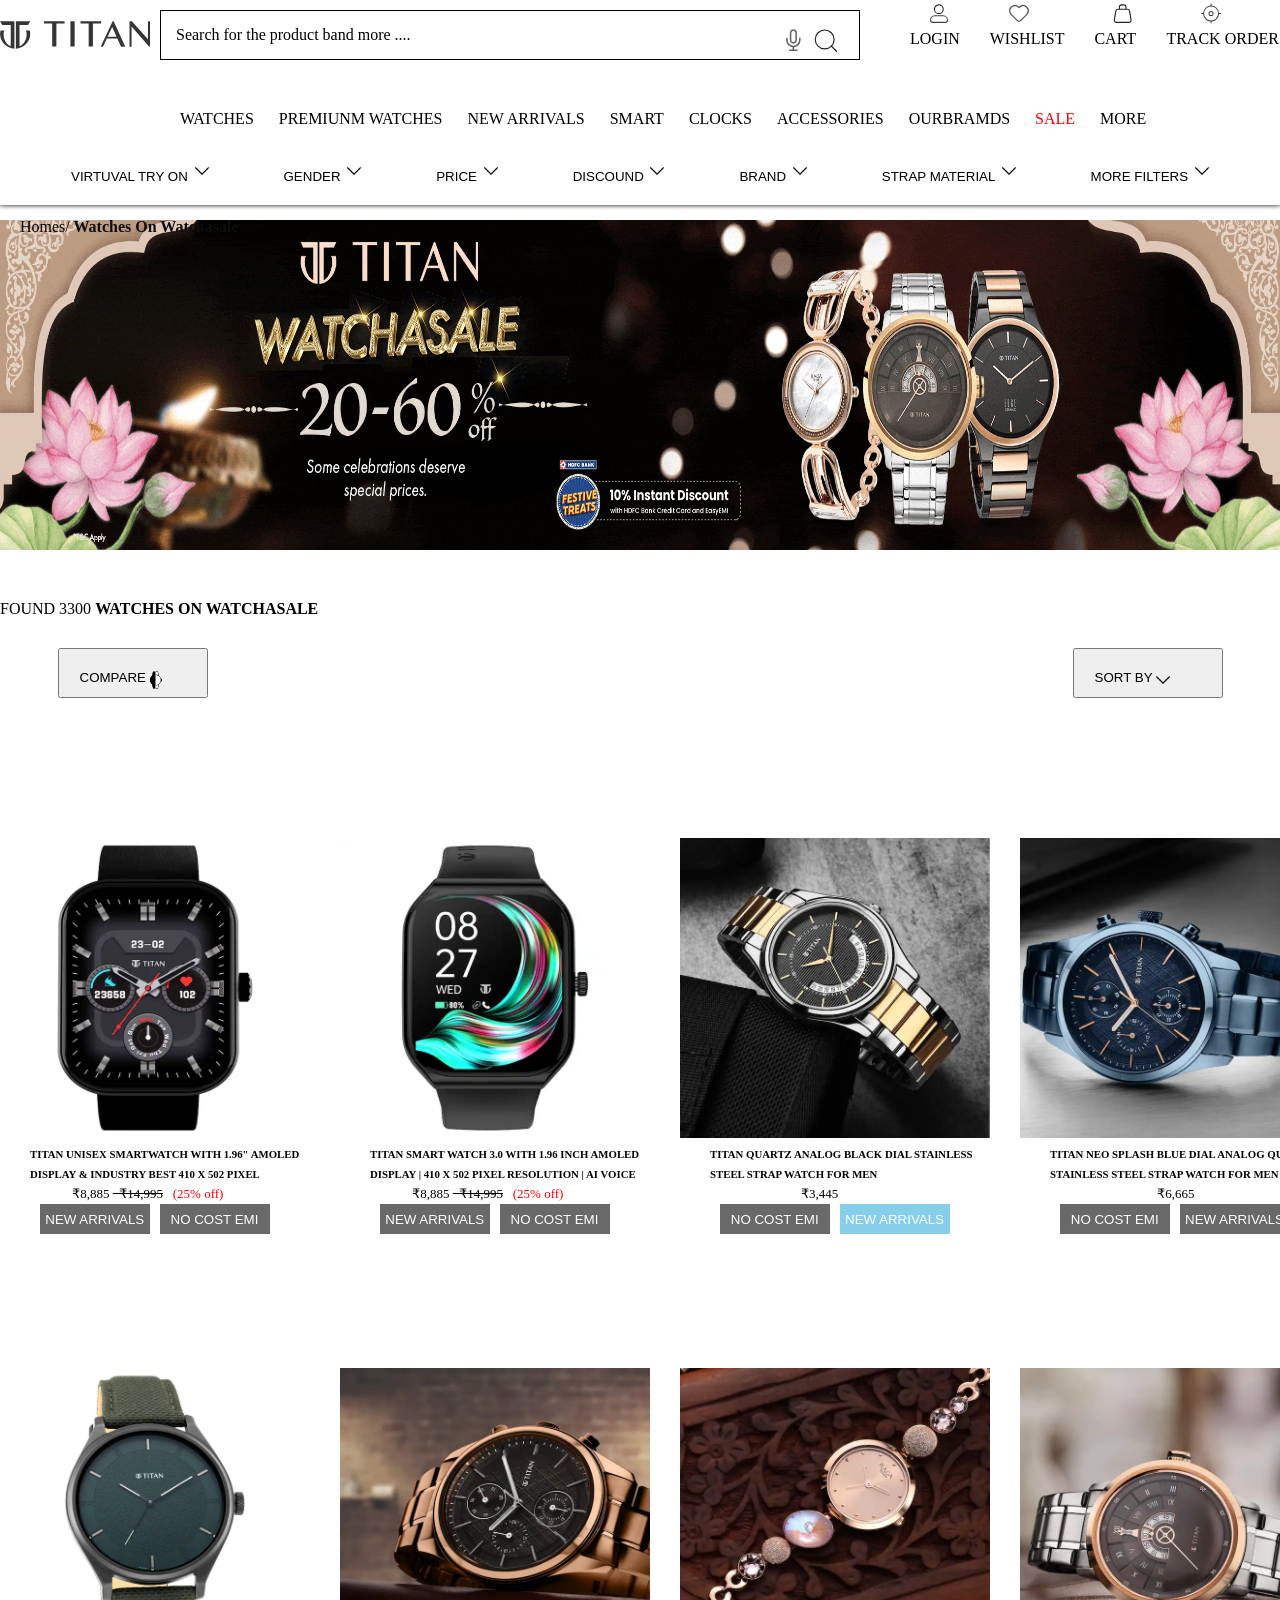
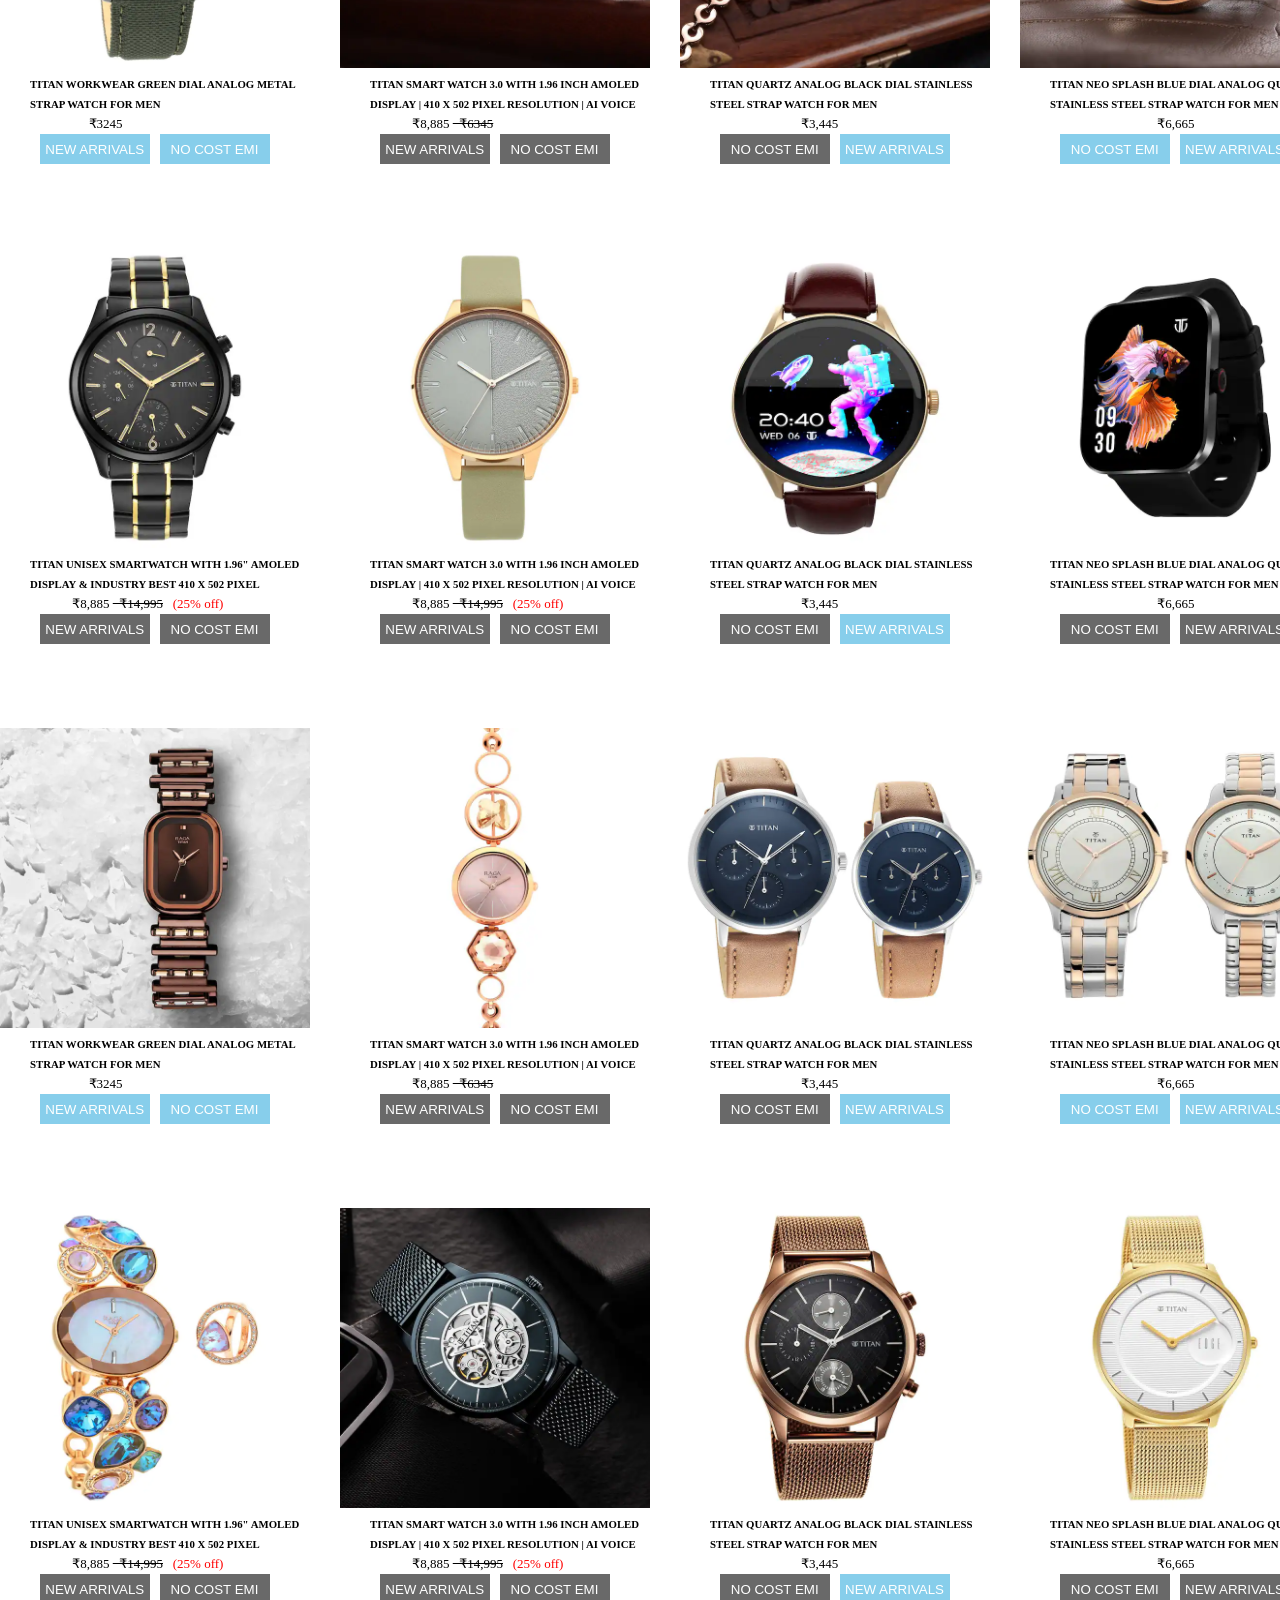
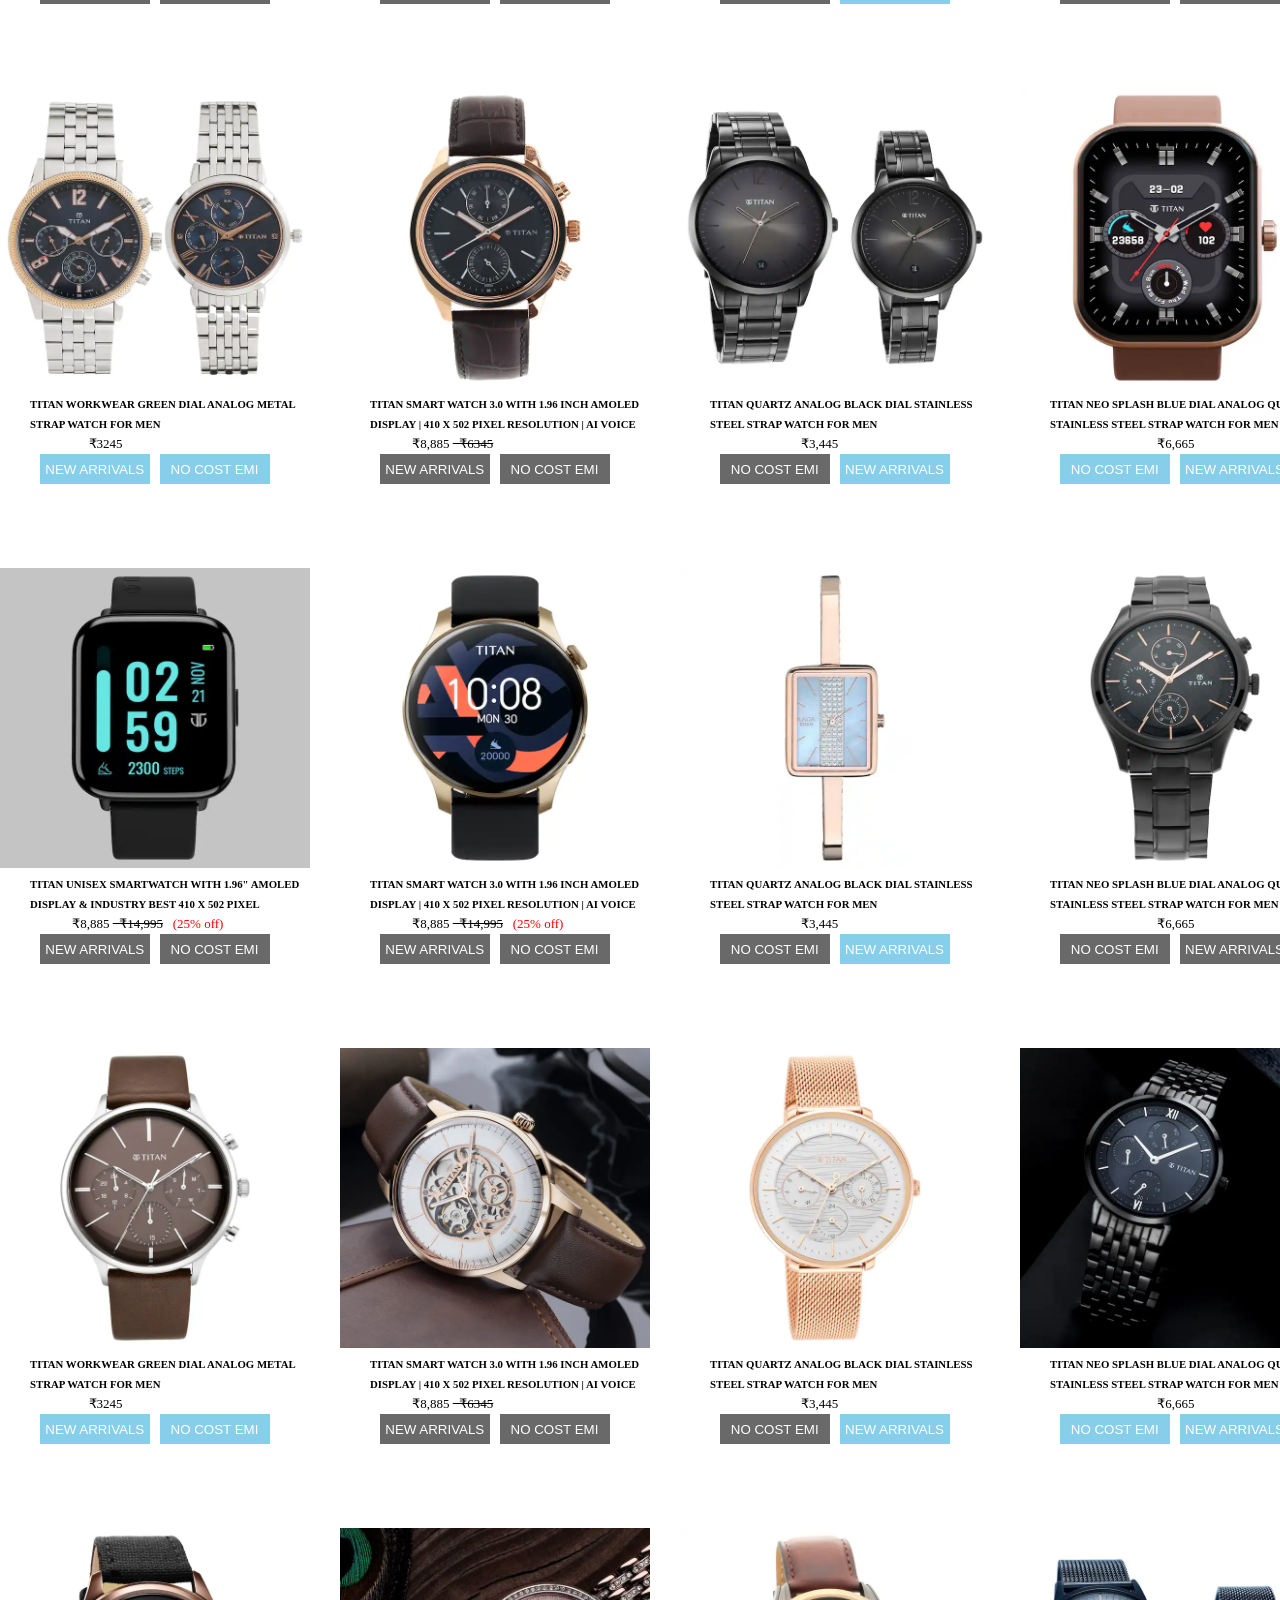
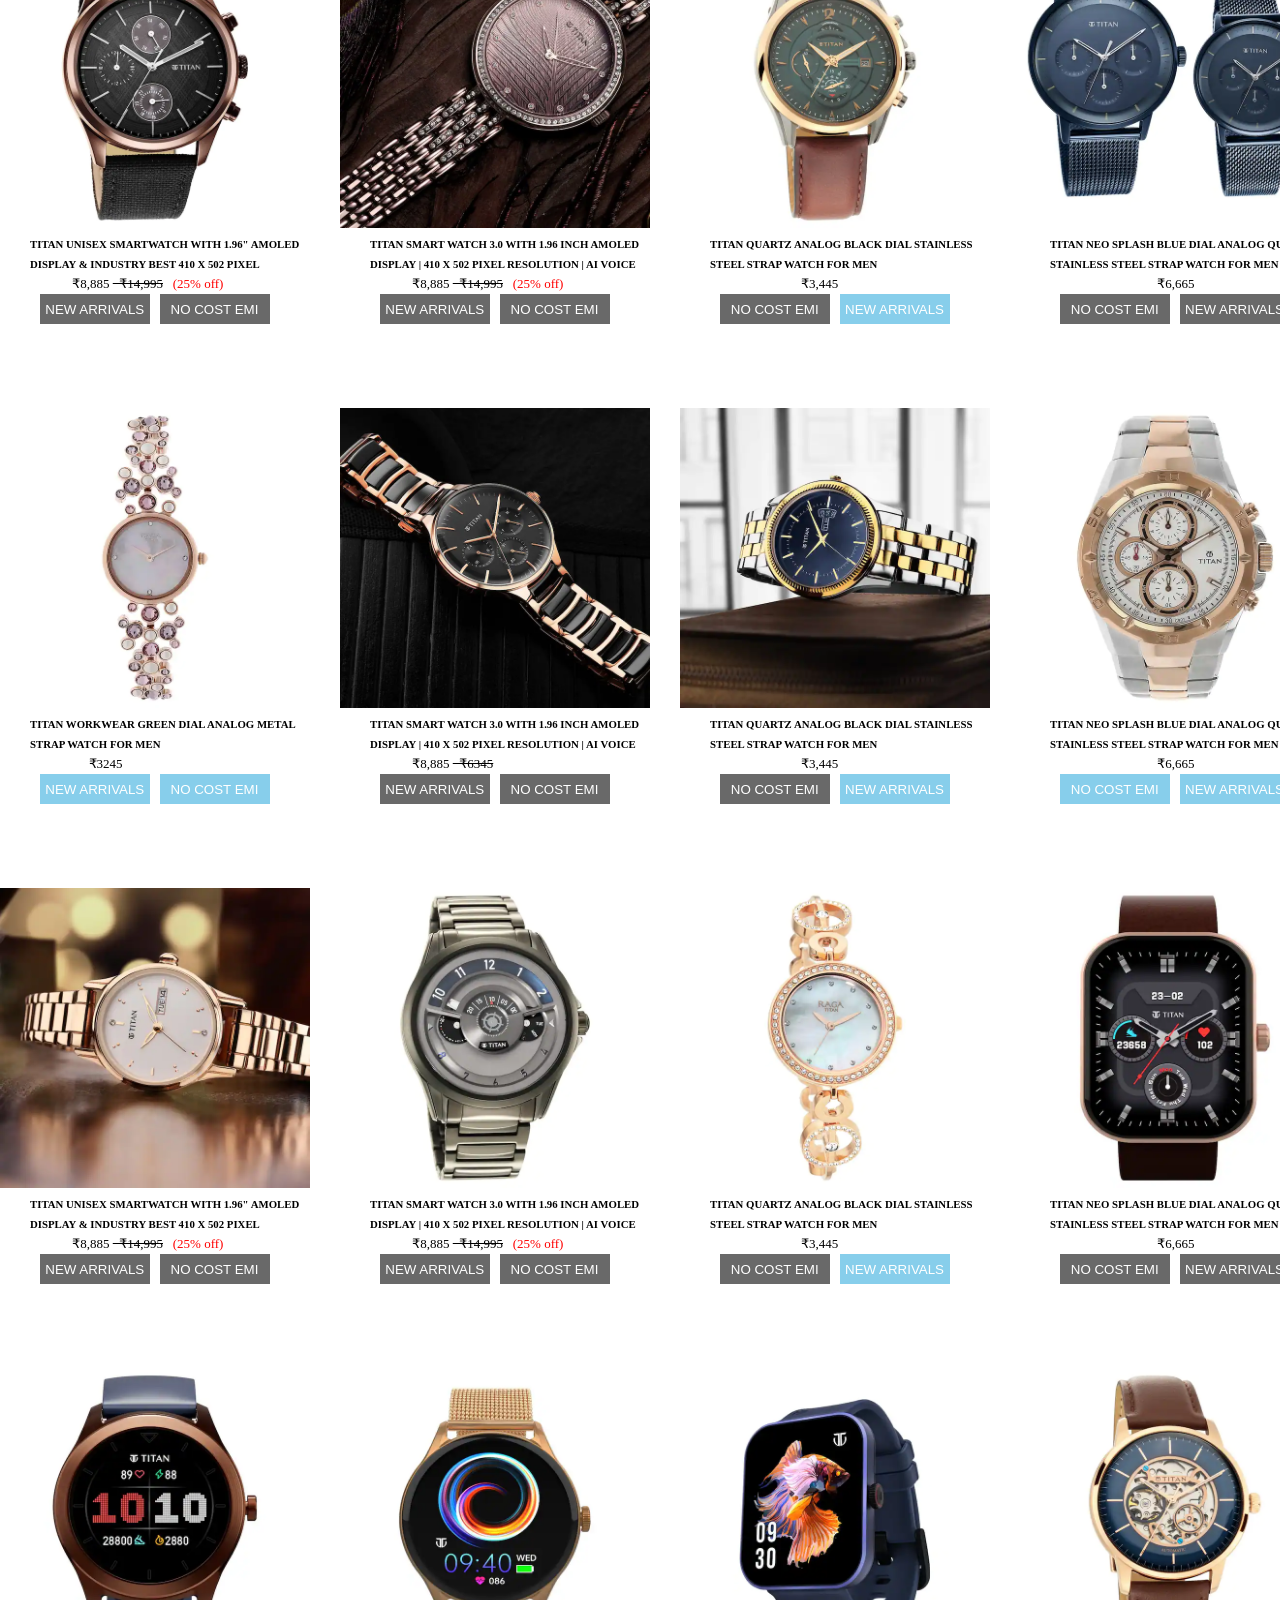
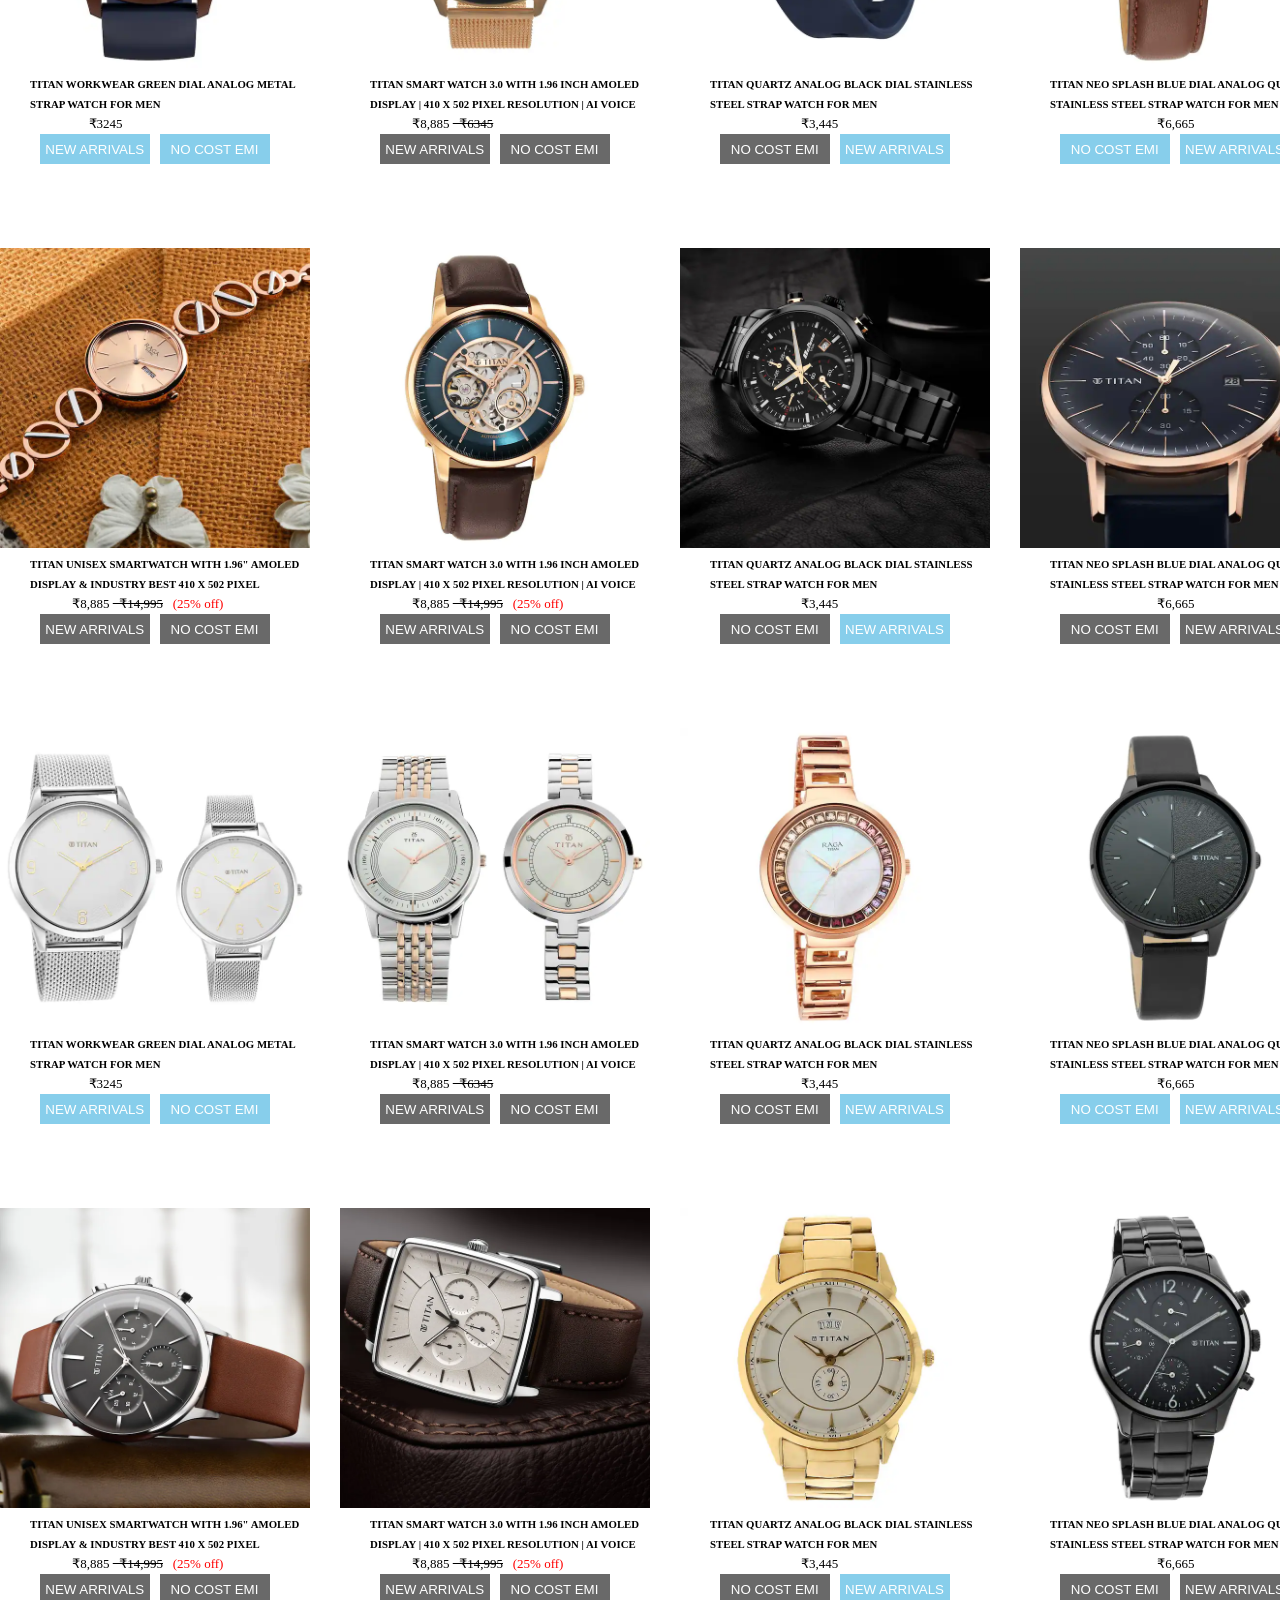
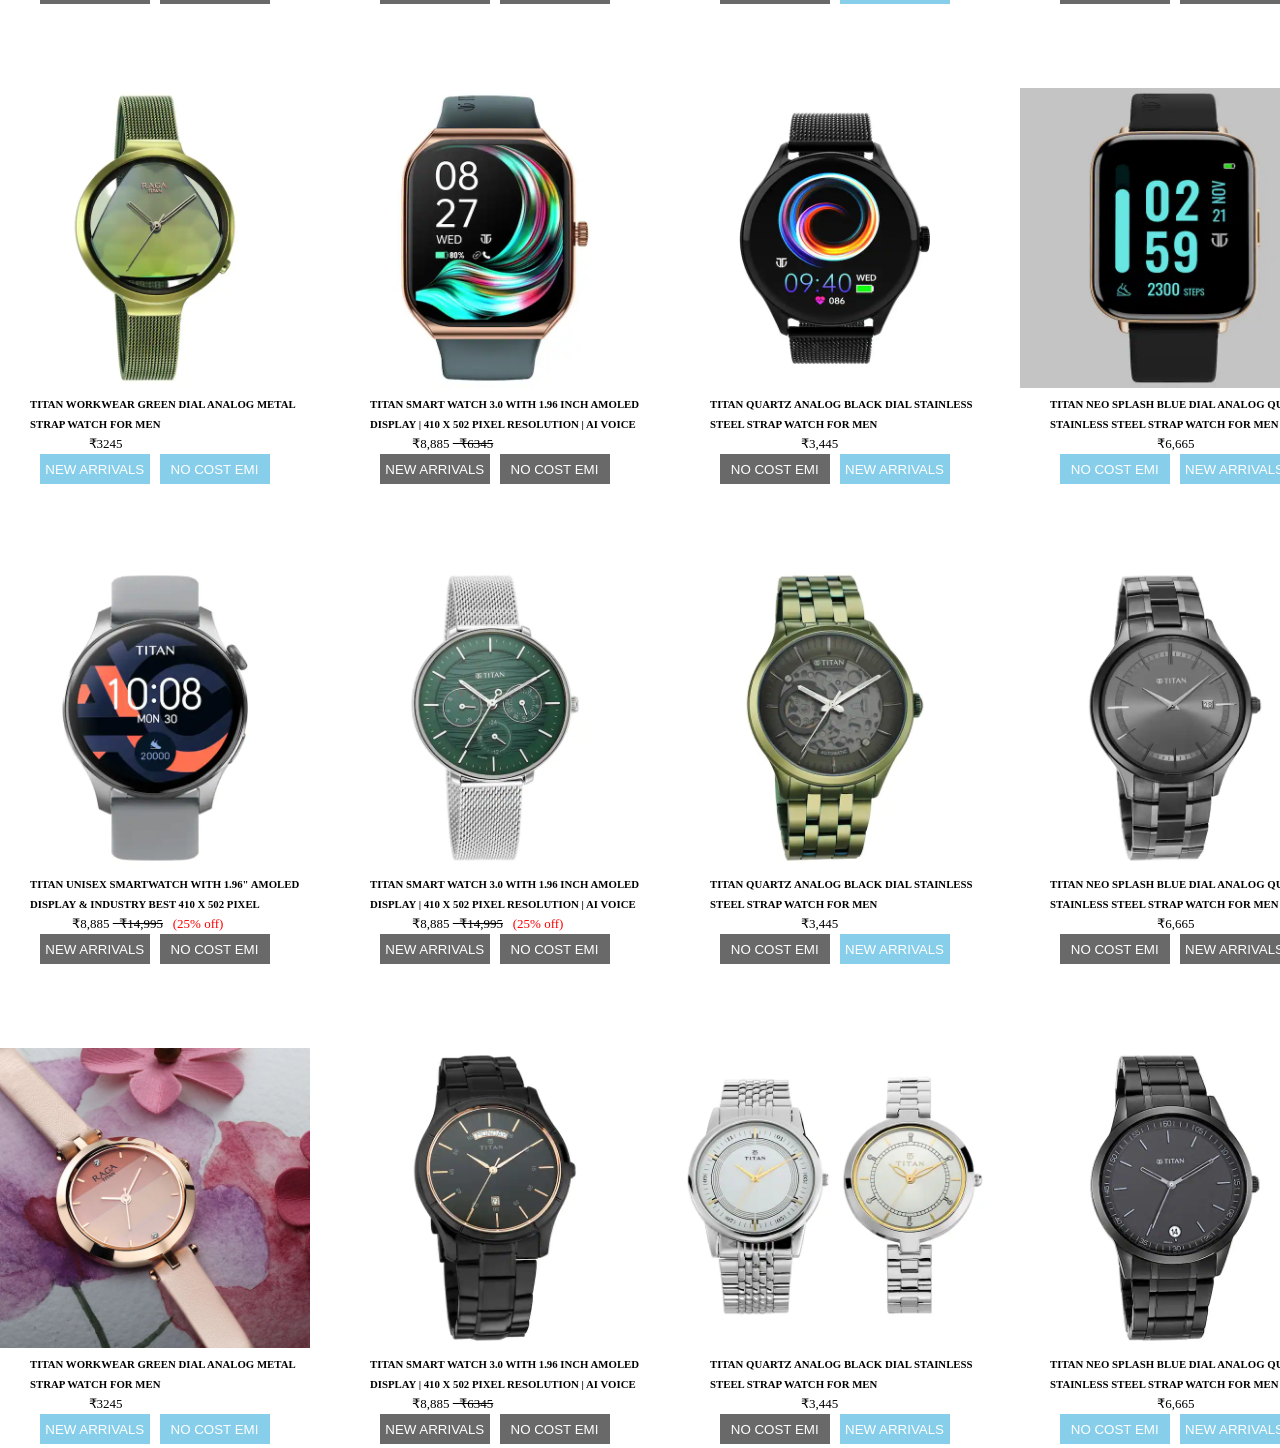
<file: index.html>
<!DOCTYPE html>
<html lang="en">
<head>
    <meta charset="UTF-8">
    <meta name="viewport" content="width=device-width, initial-scale=1.0">
    <title>Titan</title>
    <link rel="stylesheet" href="./header.css">
</head>
<body>
    <header>
    <div id="nishitha">
   <div id="maindiv">
      <div><img  id="img"src="./images/titan.svg" height="150px" width="150px"></div>
      <div>
        <div id="divtag">
        <p>Search for the product band more ....</p>
        &nbsp;&nbsp;&nbsp;&nbsp; &nbsp;&nbsp;&nbsp;&nbsp;     &nbsp;&nbsp;&nbsp;&nbsp; &nbsp;&nbsp;&nbsp;&nbsp;     &nbsp;&nbsp;&nbsp;&nbsp; &nbsp;&nbsp;     &nbsp;&nbsp;&nbsp;&nbsp; &nbsp;&nbsp;&nbsp;&nbsp;&nbsp;&nbsp;&nbsp;&nbsp;&nbsp;&nbsp; &nbsp;&nbsp;&nbsp;&nbsp; &nbsp;&nbsp;&nbsp;&nbsp; &nbsp;&nbsp;&nbsp;&nbsp; &nbsp;&nbsp;&nbsp;&nbsp; &nbsp;&nbsp;&nbsp;&nbsp; &nbsp;&nbsp;&nbsp;&nbsp;&nbsp;&nbsp;&nbsp;&nbsp; &nbsp;&nbsp;&nbsp;&nbsp; &nbsp;&nbsp;&nbsp;&nbsp;  &nbsp;&nbsp;&nbsp;&nbsp;<img src="./images/mic.svg" height="30" width="30px">
        <img src="./images/search.svg" height="30px" width="30px">
        </div> 
    </div>
    <div id="maiintag">
       <div >
        &nbsp;&nbsp; &nbsp;<img src="./images/login.svg" > <br>
        <a  id="loggin">LOGIN</a>
       </div>
       <div>
        &nbsp;&nbsp;&nbsp;&nbsp;<img src="./images/like.svg"><br>
        <a id="whichlist">WISHLIST</a>
       </div>
       <div>
        &nbsp;&nbsp;&nbsp; <img src="./images/chart.svg"><br>
        <a>CART</a>
       </div>
       <div>
        &nbsp;&nbsp;&nbsp;&nbsp;&nbsp;&nbsp;&nbsp;&nbsp;<img src="./images/track.svg"><br>
        <a>TRACK ORDER</a>
       </div>
    </div>

 </div>
 <div id="divtaggggggg">

        <div id="mainidvtag">
            <div id="innerdiv">
                <ol id="ol">
                    <li class="hover" id="watchessss">WATCHES </li>
                    <li class="hover" id="prewar">PREMIUNM WATCHES</li>
                    <li class="hover" id="uday">NEW ARRIVALS </li>
                    <li class="hover" id="mlmlml">SMART</li>
                    <li class="hover" id="cololok">CLOCKS</li>
                    <li class="hover" id="container">ACCESSORIES</li>
                    <li id="ourbrands">OURBRAMDS</li>
                    <li id="sale">SALE</li>
                    <li class="hover" id="moreeeee">MORE</li>
                </ol>
            </div>

        </div>

        <div id="divbadcontai">

       <div>
        <button id="overflow1">
            <a class="down">VIRTUVAL TRY ON</a>
             <img id="arrw1" src="./images/arrow.png" width="20PX" height="20PX">
             </button>
       </div>
       <div>
        <button id="overflow2">
        <a class="down">GENDER</a>
        <img id="arrw2" src="./images/arrow.png" width="20PX" height="20PX">
        </button>
       </div>
       <div>
        <button id="overflow3">
        <a class="down">PRICE</a>
        <img id="arrw3"src="./images/arrow.png" width="20PX" height="20PX">
        </button>
       </div>
       <div>
        <button id="overflow4">
        <a class="down">DISCOUND</a>
        <img id="arrw4"src="./images/arrow.png" width="20PX" height="20PX">
        </button>
       </div>
       <div>
        <button id="overflow5">
        <a class="down">BRAND</a>
        <img id="arrw5" src="./images/arrow.png" width="20PX" height="20PX">
        </button>
       </div>
       <div>
        <button id="overflow6">
        <a class="down">STRAP MATERIAL</a>
        <img id="arrw6" src="./images/arrow.png" width="20PX" height="20PX">
        </button>
       </div>
       <div>
        <button id="overflow7">
        <a class="down">MORE FILTERS</a>
        <img id="arrw7" src="./images/arrow.png" width="20PX" height="20PX">
        </button>
       </div>
        </div>

    </div>
    <div id="check1">
        <input type="checkbox"><span>Yes(3123)</span>
    </div>
    <!--  -->
    <div id="chech2">
        <input type="checkbox"><span>Couple (58)</span><br>
        <input type="checkbox"><span>girls(453)</span><br>
        <input type="checkbox"><span>gays(360)</span><br>
        <input type="checkbox"><span>kids(4)</span><br>
        <input type="checkbox"><span>Men(1243)</span><br>
        <input type="checkbox"><span>pair(3123)</span><br>
        <input type="checkbox"><span>unsex(3123)</span><br>
    </div>
    <!-- --- -->
    <div id="chech3">
        <input type="checkbox"><span>Less Than 2500(10006)</span><br>
        <input type="checkbox"><span>Beteen 2500 and 5000 (689)</span><br>
        <input type="checkbox"><span>Beteen 2500 and 5000 (689)</span><br>
        <input type="checkbox"><span>Beteen 4500 and 6000 (689)</span><br>
        <input type="checkbox"><span>Beteen 200 and 5000 (689)</span><br>
        <input type="checkbox"><span>less thanBeteen 2500 and 5000 (689)</span><br>
        <input type="checkbox"><span>Beteen 2500 and 5000 (689)</span><br>
        <input type="checkbox"><span>Beteen 2500 and 5000 (689)</span><br>
        <input type="checkbox"><span>Beteen 4500 and 6000 (689)</span><br>
    </div>
    <div id="chech4">
        <input type="checkbox"><span>10% off(1)</span><br>
        <input type="checkbox"><span>20% off (491)</span><br>
        <input type="checkbox"><span>23%ooff(4)</span><br>
        <input type="checkbox"><span>23%ooff(4)</span><br>
        <input type="checkbox"><span>24% off</span><br>
        <input type="checkbox"><span>55%ogfff</span><br>
        <input type="checkbox"><span>49%off (7)</span><br>
    </div>
    <!-- --------- -->
    <div id="chech5">
        <input type="checkbox"><span>Anne Klein (130)</span><br>
        <input type="checkbox"><span>coach(32)</span><br>
        <input type="checkbox"><span>Fasttrack(863)</span><br>
        <input type="checkbox"><span>coach(4)</span><br>
        <input type="checkbox"><span>Anne(1243)</span><br>
        <input type="checkbox"><span>lee(100)</span><br>
        <input type="checkbox"><span>zoop(123)</span><br>
    </div>
    <!-- --- -->
    <div id="chech6">
        <input type="checkbox"><span>Acetate (58)</span><br>
        <input type="checkbox"><span>Bi Metal(453)</span><br>
        <input type="checkbox"><span>Bimetal(3)</span><br>
        <input type="checkbox"><span>brass(25)</span><br>
        <input type="checkbox"><span>Acetate</span><br>
        <input type="checkbox"><span>Bras and keys(23)</span><br>
        <input type="checkbox"><span>bi metal(33)</span><br>
    </div>
    <!--  -->
    <div id="chech7">
        <input type="checkbox"><span>Availabily</span><br>
        <input type="checkbox"><span>Strap color</span><br>
        <input type="checkbox"><span>Dial color</span><br>
        <input type="checkbox"><span>Function</span><br>
        <input type="checkbox"><span>Colllection</span><br>
        <input type="checkbox"><span>Movemwnt</span><br>
        <input type="checkbox"><span>unsex(3123)</span><br>
    </div>
    <br>
        <div id="divvvv">
            <p>Homes/<span id="watch"> Watches On Watchasale</span></p>
        </div>
    </header>

    <main>
        <div id="imagedivtag">
        <img src="./images/image.gif" height="330px" width="100%"> 
        </div>
        <br><br>
        <div id="divtaggspan">
 <p>FOUND 3300 <span id="span1">WATCHES ON WATCHASALE</span></p>
        </div>


        <div id="maindivtagg">
            <div >
                <button class="botton1"> 
                    <p>COMPARE</p>
                           <img src="./images/WATCHH.svg" width="20PX" height="20PX">

                </button>

            </div>
            <div >
                <button class="botton1" id="btn1">
                    <p>SORT BY</p>
                           <img src="./images/arrow.png" width="20PX" height="20PX">

                </button>
            </div>
        </div>
    </main>
    <section>
        <div ID="loginform">
        <div>
            <img src="./images/imagge.avif">
        </div>
        <div>
            <h1>LOGIN OR SINGUP</h1>
            <div>

                <button>
        
                    <span>91</span>
                </button>
                 <div>
                    <p>MOBILE NUMBER</p>
                 </div>
            </div>
            <P>
                By continuing, I agree to Term of Use & Privacy Policies
            </P>
            <BUTTON ID="Conntinous">CONTINOUS</BUTTON>
        </div>
        </div>
    </section>
    <section>
        <div id="divtagcon">
            <div id="border">
                <img src="./images/watch1.webp" height="300" width="310px">
                <div id="titandiv">
                <h5>TITAN UNISEX SMARTWATCH WITH 1.96" AMOLED DISPLAY & INDUSTRY BEST 410 X 502 PIXEL</h5>
               <div id="newwwnn"><p> &nbsp;&nbsp;&nbsp;&nbsp;&nbsp;&nbsp;&nbsp;&nbsp;&nbsp; &nbsp;&nbsp;&nbsp;&#8377;8,885 <del> &nbsp;&nbsp;&#8377;14,995</del><span id="twentfy"> &nbsp;&nbsp;(25% off)</span></p>
            &nbsp;&nbsp;&nbsp;<button id="btnnn">NEW ARRIVALS</button>&nbsp;&nbsp;  <button id="btnnn">NO COST EMI</button></div>
                </div>
            
            </div>
            <div id="border">
                <img src="./images/watch2.webp" height="300" width="310px">
                <div id="titandiv">
                <h5>TITAN SMART WATCH 3.0 WITH 1.96 INCH AMOLED DISPLAY | 410 X 502 PIXEL RESOLUTION | AI VOICE</h5>
               <div id="newwwnn"><p> &nbsp;&nbsp;&nbsp;&nbsp;&nbsp;&nbsp;&nbsp;&nbsp;&nbsp; &nbsp;&nbsp;&nbsp;&#8377;8,885 <del> &nbsp;&nbsp;&#8377;14,995</del><span id="twentfy"> &nbsp;&nbsp;(25% off)</span></p>
            &nbsp;&nbsp;&nbsp;<button id="btnnn">NEW ARRIVALS</button>&nbsp;&nbsp;  <button id="btnnn">NO COST EMI</button></div>
                </div>
            
            </div>
            <div id="border">
                <img src="./images/watch3.webp" height="300" width="310px">
                <div id="titandiv">
                <h5>TITAN QUARTZ ANALOG BLACK DIAL STAINLESS STEEL STRAP WATCH FOR MEN</h5>
               <div id="newwwnn"><p> &nbsp;&nbsp;&nbsp;&nbsp;&nbsp;&nbsp;&nbsp;&nbsp;&nbsp;&nbsp;&nbsp;&nbsp;&nbsp;&nbsp;&nbsp;&nbsp;&nbsp;&nbsp;&nbsp;&nbsp;&nbsp;&nbsp;&nbsp;&nbsp; &nbsp;&nbsp;&nbsp;&#8377;3,445</p>
            &nbsp;&nbsp;&nbsp;<button id="btnnn">NO COST EMI</button>&nbsp;&nbsp;  <button id="btnnn" style="border:1px solid skyblue;background-color: skyblue;">NEW ARRIVALS</button></div>
                </div>
            
            </div>
            <div id="border">
                <img src="./images/watch4.webp" height="300" width="310px">
                <div id="titandiv">
                <h5>TITAN NEO SPLASH BLUE DIAL ANALOG QUARTZ STAINLESS STEEL STRAP WATCH FOR MEN</h5>
               <div id="newwwnn"><p> &nbsp;&nbsp;&nbsp;&nbsp;&nbsp;&nbsp;&nbsp;&nbsp;&nbsp; &nbsp;&nbsp;&nbsp;&nbsp;&nbsp;&nbsp;&nbsp;&nbsp;&nbsp;&nbsp;&nbsp;&nbsp;&nbsp;&nbsp;&nbsp;&nbsp;&nbsp;&nbsp;&nbsp;&nbsp;&nbsp;&nbsp;&nbsp;&#8377;6,665 </p>
            &nbsp;&nbsp;&nbsp;<button id="btnnn">NO COST EMI</button>&nbsp;&nbsp;  <button id="btnnn">NEW ARRIVALS </button></div>
                </div>
            
            </div>

        </div>


   
    </section>
</div>
<section id="section">

    <div id="divtagcon">
        <div id="border">
            <img src="./images/girl1.webp" height="300" width="310px">
            <div id="titandiv">
            <h5>TITAN WORKWEAR GREEN DIAL ANALOG METAL STRAP WATCH FOR MEN</h5>
           <div id="newwwnn"><p> &nbsp;&nbsp;&nbsp;&nbsp;&nbsp;&nbsp;&nbsp;&nbsp;&nbsp; &nbsp;&nbsp;&nbsp;&nbsp; &nbsp;&nbsp;&nbsp;&#8377;3245 </p>
        &nbsp;&nbsp;&nbsp;<button id="btnnn"  style="border:1px solid skyblue;background-color: skyblue;">NEW ARRIVALS</button>&nbsp;&nbsp;  <button id="btnnn" style="border:1px solid skyblue;background-color: skyblue;">NO COST EMI</button></div>
            </div>
        
        </div>
        <div id="border">
            <img src="./images/girl2.webp" height="300" width="310px">
            <div id="titandiv">
            <h5>TITAN SMART WATCH 3.0 WITH 1.96 INCH AMOLED DISPLAY | 410 X 502 PIXEL RESOLUTION | AI VOICE</h5>
           <div id="newwwnn"><p> &nbsp;&nbsp;&nbsp;&nbsp;&nbsp;&nbsp;&nbsp;&nbsp;&nbsp; &nbsp;&nbsp;&nbsp;&#8377;8,885 <del> &nbsp;&nbsp;&#8377;6345</p>
        &nbsp;&nbsp;&nbsp;<button id="btnnn">NEW ARRIVALS</button>&nbsp;&nbsp;  <button id="btnnn">NO COST EMI</button></div>
            </div>
        
        </div>
        <div id="border">
            <img src="./images/girl3.webp" height="300" width="310px">
            <div id="titandiv">
            <h5>TITAN QUARTZ ANALOG BLACK DIAL STAINLESS STEEL STRAP WATCH FOR MEN</h5>
           <div id="newwwnn"><p> &nbsp;&nbsp;&nbsp;&nbsp;&nbsp;&nbsp;&nbsp;&nbsp;&nbsp;&nbsp;&nbsp;&nbsp;&nbsp;&nbsp;&nbsp;&nbsp;&nbsp;&nbsp;&nbsp;&nbsp;&nbsp;&nbsp;&nbsp;&nbsp; &nbsp;&nbsp;&nbsp;&#8377;3,445</p>
        &nbsp;&nbsp;&nbsp;<button id="btnnn" >NO COST EMI</button>&nbsp;&nbsp;  <button id="btnnn" style="border:1px solid skyblue;background-color: skyblue;">NEW ARRIVALS</button></div>
            </div>
        
        </div>
        <div id="border">
            <img src="./images/girl4.webp" height="300" width="310px">
            <div id="titandiv">
            <h5>TITAN NEO SPLASH BLUE DIAL ANALOG QUARTZ STAINLESS STEEL STRAP WATCH FOR MEN</h5>
           <div id="newwwnn"><p> &nbsp;&nbsp;&nbsp;&nbsp;&nbsp;&nbsp;&nbsp;&nbsp;&nbsp; &nbsp;&nbsp;&nbsp;&nbsp;&nbsp;&nbsp;&nbsp;&nbsp;&nbsp;&nbsp;&nbsp;&nbsp;&nbsp;&nbsp;&nbsp;&nbsp;&nbsp;&nbsp;&nbsp;&nbsp;&nbsp;&nbsp;&nbsp;&#8377;6,665 </p>
        &nbsp;&nbsp;&nbsp;<button id="btnnn" style="border:1px solid skyblue;background-color: skyblue;">NO COST EMI</button>&nbsp;&nbsp;  <button id="btnnn" style="border:1px solid skyblue;background-color: skyblue;">NEW ARRIVALS </button></div>
            </div>
        
        </div>

    </div>


</section>
<!--  -->
<section id="section">
    <div id="divtagcon">
        <div id="border">
            <img src="./images/3.1.webp" height="300" width="310px">
            <div id="titandiv">
            <h5>TITAN UNISEX SMARTWATCH WITH 1.96" AMOLED DISPLAY & INDUSTRY BEST 410 X 502 PIXEL</h5>
           <div id="newwwnn"><p> &nbsp;&nbsp;&nbsp;&nbsp;&nbsp;&nbsp;&nbsp;&nbsp;&nbsp; &nbsp;&nbsp;&nbsp;&#8377;8,885 <del> &nbsp;&nbsp;&#8377;14,995</del><span id="twentfy"> &nbsp;&nbsp;(25% off)</span></p>
        &nbsp;&nbsp;&nbsp;<button id="btnnn">NEW ARRIVALS</button>&nbsp;&nbsp;  <button id="btnnn">NO COST EMI</button></div>
            </div>
        
        </div>
        <div id="border">
            <img src="./images/3.2.webp" height="300" width="310px">
            <div id="titandiv">
            <h5>TITAN SMART WATCH 3.0 WITH 1.96 INCH AMOLED DISPLAY | 410 X 502 PIXEL RESOLUTION | AI VOICE</h5>
           <div id="newwwnn"><p> &nbsp;&nbsp;&nbsp;&nbsp;&nbsp;&nbsp;&nbsp;&nbsp;&nbsp; &nbsp;&nbsp;&nbsp;&#8377;8,885 <del> &nbsp;&nbsp;&#8377;14,995</del><span id="twentfy"> &nbsp;&nbsp;(25% off)</span></p>
        &nbsp;&nbsp;&nbsp;<button id="btnnn">NEW ARRIVALS</button>&nbsp;&nbsp;  <button id="btnnn">NO COST EMI</button></div>
            </div>
        
        </div>
        <div id="border">
            <img src="./images/3.3.webp" height="300" width="310px">
            <div id="titandiv">
            <h5>TITAN QUARTZ ANALOG BLACK DIAL STAINLESS STEEL STRAP WATCH FOR MEN</h5>
           <div id="newwwnn"><p> &nbsp;&nbsp;&nbsp;&nbsp;&nbsp;&nbsp;&nbsp;&nbsp;&nbsp;&nbsp;&nbsp;&nbsp;&nbsp;&nbsp;&nbsp;&nbsp;&nbsp;&nbsp;&nbsp;&nbsp;&nbsp;&nbsp;&nbsp;&nbsp; &nbsp;&nbsp;&nbsp;&#8377;3,445</p>
        &nbsp;&nbsp;&nbsp;<button id="btnnn">NO COST EMI</button>&nbsp;&nbsp;  <button id="btnnn" style="border:1px solid skyblue;background-color: skyblue;">NEW ARRIVALS</button></div>
            </div>
        
        </div>
        <div id="border">
            <img src="./images/3.4.webp" height="300" width="310px">
            <div id="titandiv">
            <h5>TITAN NEO SPLASH BLUE DIAL ANALOG QUARTZ STAINLESS STEEL STRAP WATCH FOR MEN</h5>
           <div id="newwwnn"><p> &nbsp;&nbsp;&nbsp;&nbsp;&nbsp;&nbsp;&nbsp;&nbsp;&nbsp; &nbsp;&nbsp;&nbsp;&nbsp;&nbsp;&nbsp;&nbsp;&nbsp;&nbsp;&nbsp;&nbsp;&nbsp;&nbsp;&nbsp;&nbsp;&nbsp;&nbsp;&nbsp;&nbsp;&nbsp;&nbsp;&nbsp;&nbsp;&#8377;6,665 </p>
        &nbsp;&nbsp;&nbsp;<button id="btnnn">NO COST EMI</button>&nbsp;&nbsp;  <button id="btnnn">NEW ARRIVALS </button></div>
            </div>
        
        </div>

    </div>



</section>

<section id="section">

<div id="divtagcon">
    <div id="border">
        <img src="./images/4.1.webp" height="300" width="310px">
        <div id="titandiv">
        <h5>TITAN WORKWEAR GREEN DIAL ANALOG METAL STRAP WATCH FOR MEN</h5>
       <div id="newwwnn"><p> &nbsp;&nbsp;&nbsp;&nbsp;&nbsp;&nbsp;&nbsp;&nbsp;&nbsp; &nbsp;&nbsp;&nbsp;&nbsp; &nbsp;&nbsp;&nbsp;&#8377;3245 </p>
    &nbsp;&nbsp;&nbsp;<button id="btnnn"  style="border:1px solid skyblue;background-color: skyblue;">NEW ARRIVALS</button>&nbsp;&nbsp;  <button id="btnnn" style="border:1px solid skyblue;background-color: skyblue;">NO COST EMI</button></div>
        </div>
    
    </div>
    <div id="border">
        <img src="./images/4.2.webp" height="300" width="310px">
        <div id="titandiv">
        <h5>TITAN SMART WATCH 3.0 WITH 1.96 INCH AMOLED DISPLAY | 410 X 502 PIXEL RESOLUTION | AI VOICE</h5>
       <div id="newwwnn"><p> &nbsp;&nbsp;&nbsp;&nbsp;&nbsp;&nbsp;&nbsp;&nbsp;&nbsp; &nbsp;&nbsp;&nbsp;&#8377;8,885 <del> &nbsp;&nbsp;&#8377;6345</p>
    &nbsp;&nbsp;&nbsp;<button id="btnnn">NEW ARRIVALS</button>&nbsp;&nbsp;  <button id="btnnn">NO COST EMI</button></div>
        </div>
    
    </div>
    <div id="border">
        <img src="./images/4.3.webp" height="300" width="310px">
        <div id="titandiv">
        <h5>TITAN QUARTZ ANALOG BLACK DIAL STAINLESS STEEL STRAP WATCH FOR MEN</h5>
       <div id="newwwnn"><p> &nbsp;&nbsp;&nbsp;&nbsp;&nbsp;&nbsp;&nbsp;&nbsp;&nbsp;&nbsp;&nbsp;&nbsp;&nbsp;&nbsp;&nbsp;&nbsp;&nbsp;&nbsp;&nbsp;&nbsp;&nbsp;&nbsp;&nbsp;&nbsp; &nbsp;&nbsp;&nbsp;&#8377;3,445</p>
    &nbsp;&nbsp;&nbsp;<button id="btnnn" >NO COST EMI</button>&nbsp;&nbsp;  <button id="btnnn" style="border:1px solid skyblue;background-color: skyblue;">NEW ARRIVALS</button></div>
        </div>
    
    </div>
    <div id="border">
        <img src="./images/4.4.webp" height="300" width="310px">
        <div id="titandiv">
        <h5>TITAN NEO SPLASH BLUE DIAL ANALOG QUARTZ STAINLESS STEEL STRAP WATCH FOR MEN</h5>
       <div id="newwwnn"><p> &nbsp;&nbsp;&nbsp;&nbsp;&nbsp;&nbsp;&nbsp;&nbsp;&nbsp; &nbsp;&nbsp;&nbsp;&nbsp;&nbsp;&nbsp;&nbsp;&nbsp;&nbsp;&nbsp;&nbsp;&nbsp;&nbsp;&nbsp;&nbsp;&nbsp;&nbsp;&nbsp;&nbsp;&nbsp;&nbsp;&nbsp;&nbsp;&#8377;6,665 </p>
    &nbsp;&nbsp;&nbsp;<button id="btnnn" style="border:1px solid skyblue;background-color: skyblue;">NO COST EMI</button>&nbsp;&nbsp;  <button id="btnnn" style="border:1px solid skyblue;background-color: skyblue;">NEW ARRIVALS </button></div>
        </div>
    
    </div>

</div>


</section>
<!-- ----------- -->
<section  id="section">
    <div id="divtagcon">
        <div id="border">
            <img src="./images/5.1.webp" height="300" width="310px">
            <div id="titandiv">
            <h5>TITAN UNISEX SMARTWATCH WITH 1.96" AMOLED DISPLAY & INDUSTRY BEST 410 X 502 PIXEL</h5>
           <div id="newwwnn"><p> &nbsp;&nbsp;&nbsp;&nbsp;&nbsp;&nbsp;&nbsp;&nbsp;&nbsp; &nbsp;&nbsp;&nbsp;&#8377;8,885 <del> &nbsp;&nbsp;&#8377;14,995</del><span id="twentfy"> &nbsp;&nbsp;(25% off)</span></p>
        &nbsp;&nbsp;&nbsp;<button id="btnnn">NEW ARRIVALS</button>&nbsp;&nbsp;  <button id="btnnn">NO COST EMI</button></div>
            </div>
        
        </div>
        <div id="border">
            <img src="./images/5.2.webp" height="300" width="310px">
            <div id="titandiv">
            <h5>TITAN SMART WATCH 3.0 WITH 1.96 INCH AMOLED DISPLAY | 410 X 502 PIXEL RESOLUTION | AI VOICE</h5>
           <div id="newwwnn"><p> &nbsp;&nbsp;&nbsp;&nbsp;&nbsp;&nbsp;&nbsp;&nbsp;&nbsp; &nbsp;&nbsp;&nbsp;&#8377;8,885 <del> &nbsp;&nbsp;&#8377;14,995</del><span id="twentfy"> &nbsp;&nbsp;(25% off)</span></p>
        &nbsp;&nbsp;&nbsp;<button id="btnnn">NEW ARRIVALS</button>&nbsp;&nbsp;  <button id="btnnn">NO COST EMI</button></div>
            </div>
        
        </div>
        <div id="border">
            <img src="./images/5.3.webp" height="300" width="310px">
            <div id="titandiv">
            <h5>TITAN QUARTZ ANALOG BLACK DIAL STAINLESS STEEL STRAP WATCH FOR MEN</h5>
           <div id="newwwnn"><p> &nbsp;&nbsp;&nbsp;&nbsp;&nbsp;&nbsp;&nbsp;&nbsp;&nbsp;&nbsp;&nbsp;&nbsp;&nbsp;&nbsp;&nbsp;&nbsp;&nbsp;&nbsp;&nbsp;&nbsp;&nbsp;&nbsp;&nbsp;&nbsp; &nbsp;&nbsp;&nbsp;&#8377;3,445</p>
        &nbsp;&nbsp;&nbsp;<button id="btnnn">NO COST EMI</button>&nbsp;&nbsp;  <button id="btnnn" style="border:1px solid skyblue;background-color: skyblue;">NEW ARRIVALS</button></div>
            </div>
        
        </div>
        <div id="border">
            <img src="./images/5.4.webp" height="300" width="310px">
            <div id="titandiv">
            <h5>TITAN NEO SPLASH BLUE DIAL ANALOG QUARTZ STAINLESS STEEL STRAP WATCH FOR MEN</h5>
           <div id="newwwnn"><p> &nbsp;&nbsp;&nbsp;&nbsp;&nbsp;&nbsp;&nbsp;&nbsp;&nbsp; &nbsp;&nbsp;&nbsp;&nbsp;&nbsp;&nbsp;&nbsp;&nbsp;&nbsp;&nbsp;&nbsp;&nbsp;&nbsp;&nbsp;&nbsp;&nbsp;&nbsp;&nbsp;&nbsp;&nbsp;&nbsp;&nbsp;&nbsp;&#8377;6,665 </p>
        &nbsp;&nbsp;&nbsp;<button id="btnnn">NO COST EMI</button>&nbsp;&nbsp;  <button id="btnnn">NEW ARRIVALS </button></div>
            </div>
        
        </div>

    </div>



</section>

<section id="section">

<div id="divtagcon">
    <div id="border">
        <img src="./images/6.1.webp" height="300" width="310px">
        <div id="titandiv">
        <h5>TITAN WORKWEAR GREEN DIAL ANALOG METAL STRAP WATCH FOR MEN</h5>
       <div id="newwwnn"><p> &nbsp;&nbsp;&nbsp;&nbsp;&nbsp;&nbsp;&nbsp;&nbsp;&nbsp; &nbsp;&nbsp;&nbsp;&nbsp; &nbsp;&nbsp;&nbsp;&#8377;3245 </p>
    &nbsp;&nbsp;&nbsp;<button id="btnnn"  style="border:1px solid skyblue;background-color: skyblue;">NEW ARRIVALS</button>&nbsp;&nbsp;  <button id="btnnn" style="border:1px solid skyblue;background-color: skyblue;">NO COST EMI</button></div>
        </div>
    
    </div>
    <div id="border">
        <img src="./images/6.2.webp" height="300" width="310px">
        <div id="titandiv">
        <h5>TITAN SMART WATCH 3.0 WITH 1.96 INCH AMOLED DISPLAY | 410 X 502 PIXEL RESOLUTION | AI VOICE</h5>
       <div id="newwwnn"><p> &nbsp;&nbsp;&nbsp;&nbsp;&nbsp;&nbsp;&nbsp;&nbsp;&nbsp; &nbsp;&nbsp;&nbsp;&#8377;8,885 <del> &nbsp;&nbsp;&#8377;6345</p>
    &nbsp;&nbsp;&nbsp;<button id="btnnn">NEW ARRIVALS</button>&nbsp;&nbsp;  <button id="btnnn">NO COST EMI</button></div>
        </div>
    
    </div>
    <div id="border">
        <img src="./images/6.3.webp" height="300" width="310px">
        <div id="titandiv">
        <h5>TITAN QUARTZ ANALOG BLACK DIAL STAINLESS STEEL STRAP WATCH FOR MEN</h5>
       <div id="newwwnn"><p> &nbsp;&nbsp;&nbsp;&nbsp;&nbsp;&nbsp;&nbsp;&nbsp;&nbsp;&nbsp;&nbsp;&nbsp;&nbsp;&nbsp;&nbsp;&nbsp;&nbsp;&nbsp;&nbsp;&nbsp;&nbsp;&nbsp;&nbsp;&nbsp; &nbsp;&nbsp;&nbsp;&#8377;3,445</p>
    &nbsp;&nbsp;&nbsp;<button id="btnnn" >NO COST EMI</button>&nbsp;&nbsp;  <button id="btnnn" style="border:1px solid skyblue;background-color: skyblue;">NEW ARRIVALS</button></div>
        </div>
    
    </div>
    <div id="border">
        <img src="./images/6.4.webp" height="300" width="310px">
        <div id="titandiv">
        <h5>TITAN NEO SPLASH BLUE DIAL ANALOG QUARTZ STAINLESS STEEL STRAP WATCH FOR MEN</h5>
       <div id="newwwnn"><p> &nbsp;&nbsp;&nbsp;&nbsp;&nbsp;&nbsp;&nbsp;&nbsp;&nbsp; &nbsp;&nbsp;&nbsp;&nbsp;&nbsp;&nbsp;&nbsp;&nbsp;&nbsp;&nbsp;&nbsp;&nbsp;&nbsp;&nbsp;&nbsp;&nbsp;&nbsp;&nbsp;&nbsp;&nbsp;&nbsp;&nbsp;&nbsp;&#8377;6,665 </p>
    &nbsp;&nbsp;&nbsp;<button id="btnnn" style="border:1px solid skyblue;background-color: skyblue;">NO COST EMI</button>&nbsp;&nbsp;  <button id="btnnn" style="border:1px solid skyblue;background-color: skyblue;">NEW ARRIVALS </button></div>
        </div>
    
    </div>

</div>


</section>
<!-- ------------------------- -->
<section id="section">
    <div id="divtagcon">
        <div id="border">
            <img src="./images/7.1.webp" height="300" width="310px">
            <div id="titandiv">
            <h5>TITAN UNISEX SMARTWATCH WITH 1.96" AMOLED DISPLAY & INDUSTRY BEST 410 X 502 PIXEL</h5>
           <div id="newwwnn"><p> &nbsp;&nbsp;&nbsp;&nbsp;&nbsp;&nbsp;&nbsp;&nbsp;&nbsp; &nbsp;&nbsp;&nbsp;&#8377;8,885 <del> &nbsp;&nbsp;&#8377;14,995</del><span id="twentfy"> &nbsp;&nbsp;(25% off)</span></p>
        &nbsp;&nbsp;&nbsp;<button id="btnnn">NEW ARRIVALS</button>&nbsp;&nbsp;  <button id="btnnn">NO COST EMI</button></div>
            </div>
        
        </div>
        <div id="border">
            <img src="./images/7.2.webp" height="300" width="310px">
            <div id="titandiv">
            <h5>TITAN SMART WATCH 3.0 WITH 1.96 INCH AMOLED DISPLAY | 410 X 502 PIXEL RESOLUTION | AI VOICE</h5>
           <div id="newwwnn"><p> &nbsp;&nbsp;&nbsp;&nbsp;&nbsp;&nbsp;&nbsp;&nbsp;&nbsp; &nbsp;&nbsp;&nbsp;&#8377;8,885 <del> &nbsp;&nbsp;&#8377;14,995</del><span id="twentfy"> &nbsp;&nbsp;(25% off)</span></p>
        &nbsp;&nbsp;&nbsp;<button id="btnnn">NEW ARRIVALS</button>&nbsp;&nbsp;  <button id="btnnn">NO COST EMI</button></div>
            </div>
        
        </div>
        <div id="border">
            <img src="./images/7.3.webp" height="300" width="310px">
            <div id="titandiv">
            <h5>TITAN QUARTZ ANALOG BLACK DIAL STAINLESS STEEL STRAP WATCH FOR MEN</h5>
           <div id="newwwnn"><p> &nbsp;&nbsp;&nbsp;&nbsp;&nbsp;&nbsp;&nbsp;&nbsp;&nbsp;&nbsp;&nbsp;&nbsp;&nbsp;&nbsp;&nbsp;&nbsp;&nbsp;&nbsp;&nbsp;&nbsp;&nbsp;&nbsp;&nbsp;&nbsp; &nbsp;&nbsp;&nbsp;&#8377;3,445</p>
        &nbsp;&nbsp;&nbsp;<button id="btnnn">NO COST EMI</button>&nbsp;&nbsp;  <button id="btnnn" style="border:1px solid skyblue;background-color: skyblue;">NEW ARRIVALS</button></div>
            </div>
        
        </div>
        <div id="border">
            <img src="./images/7.4.webp" height="300" width="310px">
            <div id="titandiv">
            <h5>TITAN NEO SPLASH BLUE DIAL ANALOG QUARTZ STAINLESS STEEL STRAP WATCH FOR MEN</h5>
           <div id="newwwnn"><p> &nbsp;&nbsp;&nbsp;&nbsp;&nbsp;&nbsp;&nbsp;&nbsp;&nbsp; &nbsp;&nbsp;&nbsp;&nbsp;&nbsp;&nbsp;&nbsp;&nbsp;&nbsp;&nbsp;&nbsp;&nbsp;&nbsp;&nbsp;&nbsp;&nbsp;&nbsp;&nbsp;&nbsp;&nbsp;&nbsp;&nbsp;&nbsp;&#8377;6,665 </p>
        &nbsp;&nbsp;&nbsp;<button id="btnnn">NO COST EMI</button>&nbsp;&nbsp;  <button id="btnnn">NEW ARRIVALS </button></div>
            </div>
        
        </div>

    </div>



</section>

<section id="section">

<div id="divtagcon">
    <div id="border">
        <img src="./images/8.1.webp" height="300" width="310px">
        <div id="titandiv">
        <h5>TITAN WORKWEAR GREEN DIAL ANALOG METAL STRAP WATCH FOR MEN</h5>
       <div id="newwwnn"><p> &nbsp;&nbsp;&nbsp;&nbsp;&nbsp;&nbsp;&nbsp;&nbsp;&nbsp; &nbsp;&nbsp;&nbsp;&nbsp; &nbsp;&nbsp;&nbsp;&#8377;3245 </p>
    &nbsp;&nbsp;&nbsp;<button id="btnnn"  style="border:1px solid skyblue;background-color: skyblue;">NEW ARRIVALS</button>&nbsp;&nbsp;  <button id="btnnn" style="border:1px solid skyblue;background-color: skyblue;">NO COST EMI</button></div>
        </div>
    
    </div>
    <div id="border">
        <img src="./images/8.2.webp" height="300" width="310px">
        <div id="titandiv">
        <h5>TITAN SMART WATCH 3.0 WITH 1.96 INCH AMOLED DISPLAY | 410 X 502 PIXEL RESOLUTION | AI VOICE</h5>
       <div id="newwwnn"><p> &nbsp;&nbsp;&nbsp;&nbsp;&nbsp;&nbsp;&nbsp;&nbsp;&nbsp; &nbsp;&nbsp;&nbsp;&#8377;8,885 <del> &nbsp;&nbsp;&#8377;6345</p>
    &nbsp;&nbsp;&nbsp;<button id="btnnn">NEW ARRIVALS</button>&nbsp;&nbsp;  <button id="btnnn">NO COST EMI</button></div>
        </div>
    
    </div>
    <div id="border">
        <img src="./images/8.3.webp" height="300" width="310px">
        <div id="titandiv">
        <h5>TITAN QUARTZ ANALOG BLACK DIAL STAINLESS STEEL STRAP WATCH FOR MEN</h5>
       <div id="newwwnn"><p> &nbsp;&nbsp;&nbsp;&nbsp;&nbsp;&nbsp;&nbsp;&nbsp;&nbsp;&nbsp;&nbsp;&nbsp;&nbsp;&nbsp;&nbsp;&nbsp;&nbsp;&nbsp;&nbsp;&nbsp;&nbsp;&nbsp;&nbsp;&nbsp; &nbsp;&nbsp;&nbsp;&#8377;3,445</p>
    &nbsp;&nbsp;&nbsp;<button id="btnnn" >NO COST EMI</button>&nbsp;&nbsp;  <button id="btnnn" style="border:1px solid skyblue;background-color: skyblue;">NEW ARRIVALS</button></div>
        </div>
    
    </div>
    <div id="border">
        <img src="./images/8.4.webp" height="300" width="310px">
        <div id="titandiv">
        <h5>TITAN NEO SPLASH BLUE DIAL ANALOG QUARTZ STAINLESS STEEL STRAP WATCH FOR MEN</h5>
       <div id="newwwnn"><p> &nbsp;&nbsp;&nbsp;&nbsp;&nbsp;&nbsp;&nbsp;&nbsp;&nbsp; &nbsp;&nbsp;&nbsp;&nbsp;&nbsp;&nbsp;&nbsp;&nbsp;&nbsp;&nbsp;&nbsp;&nbsp;&nbsp;&nbsp;&nbsp;&nbsp;&nbsp;&nbsp;&nbsp;&nbsp;&nbsp;&nbsp;&nbsp;&#8377;6,665 </p>
    &nbsp;&nbsp;&nbsp;<button id="btnnn" style="border:1px solid skyblue;background-color: skyblue;">NO COST EMI</button>&nbsp;&nbsp;  <button id="btnnn" style="border:1px solid skyblue;background-color: skyblue;">NEW ARRIVALS </button></div>
        </div>
    
    </div>

</div>


</section>
<!-- --------------------------- -->
<section id="section">
    <div id="divtagcon">
        <div id="border">
            <img src="./images/9.1.webp" height="300" width="310px">
            <div id="titandiv">
            <h5>TITAN UNISEX SMARTWATCH WITH 1.96" AMOLED DISPLAY & INDUSTRY BEST 410 X 502 PIXEL</h5>
           <div id="newwwnn"><p> &nbsp;&nbsp;&nbsp;&nbsp;&nbsp;&nbsp;&nbsp;&nbsp;&nbsp; &nbsp;&nbsp;&nbsp;&#8377;8,885 <del> &nbsp;&nbsp;&#8377;14,995</del><span id="twentfy"> &nbsp;&nbsp;(25% off)</span></p>
        &nbsp;&nbsp;&nbsp;<button id="btnnn">NEW ARRIVALS</button>&nbsp;&nbsp;  <button id="btnnn">NO COST EMI</button></div>
            </div>
        
        </div>
        <div id="border">
            <img src="./images/9.2.webp" height="300" width="310px">
            <div id="titandiv">
            <h5>TITAN SMART WATCH 3.0 WITH 1.96 INCH AMOLED DISPLAY | 410 X 502 PIXEL RESOLUTION | AI VOICE</h5>
           <div id="newwwnn"><p> &nbsp;&nbsp;&nbsp;&nbsp;&nbsp;&nbsp;&nbsp;&nbsp;&nbsp; &nbsp;&nbsp;&nbsp;&#8377;8,885 <del> &nbsp;&nbsp;&#8377;14,995</del><span id="twentfy"> &nbsp;&nbsp;(25% off)</span></p>
        &nbsp;&nbsp;&nbsp;<button id="btnnn">NEW ARRIVALS</button>&nbsp;&nbsp;  <button id="btnnn">NO COST EMI</button></div>
            </div>
        
        </div>
        <div id="border">
            <img src="./images/9.3.webp" height="300" width="310px">
            <div id="titandiv">
            <h5>TITAN QUARTZ ANALOG BLACK DIAL STAINLESS STEEL STRAP WATCH FOR MEN</h5>
           <div id="newwwnn"><p> &nbsp;&nbsp;&nbsp;&nbsp;&nbsp;&nbsp;&nbsp;&nbsp;&nbsp;&nbsp;&nbsp;&nbsp;&nbsp;&nbsp;&nbsp;&nbsp;&nbsp;&nbsp;&nbsp;&nbsp;&nbsp;&nbsp;&nbsp;&nbsp; &nbsp;&nbsp;&nbsp;&#8377;3,445</p>
        &nbsp;&nbsp;&nbsp;<button id="btnnn">NO COST EMI</button>&nbsp;&nbsp;  <button id="btnnn" style="border:1px solid skyblue;background-color: skyblue;">NEW ARRIVALS</button></div>
            </div>
        
        </div>
        <div id="border">
            <img src="./images/9.4.webp" height="300" width="310px">
            <div id="titandiv">
            <h5>TITAN NEO SPLASH BLUE DIAL ANALOG QUARTZ STAINLESS STEEL STRAP WATCH FOR MEN</h5>
           <div id="newwwnn"><p> &nbsp;&nbsp;&nbsp;&nbsp;&nbsp;&nbsp;&nbsp;&nbsp;&nbsp; &nbsp;&nbsp;&nbsp;&nbsp;&nbsp;&nbsp;&nbsp;&nbsp;&nbsp;&nbsp;&nbsp;&nbsp;&nbsp;&nbsp;&nbsp;&nbsp;&nbsp;&nbsp;&nbsp;&nbsp;&nbsp;&nbsp;&nbsp;&#8377;6,665 </p>
        &nbsp;&nbsp;&nbsp;<button id="btnnn">NO COST EMI</button>&nbsp;&nbsp;  <button id="btnnn">NEW ARRIVALS </button></div>
            </div>
        
        </div>

    </div>



</section>

<section id="section">

<div id="divtagcon">
    <div id="border">
        <img src="./images/10.1.webp" height="300" width="310px">
        <div id="titandiv">
        <h5>TITAN WORKWEAR GREEN DIAL ANALOG METAL STRAP WATCH FOR MEN</h5>
       <div id="newwwnn"><p> &nbsp;&nbsp;&nbsp;&nbsp;&nbsp;&nbsp;&nbsp;&nbsp;&nbsp; &nbsp;&nbsp;&nbsp;&nbsp; &nbsp;&nbsp;&nbsp;&#8377;3245 </p>
    &nbsp;&nbsp;&nbsp;<button id="btnnn"  style="border:1px solid skyblue;background-color: skyblue;">NEW ARRIVALS</button>&nbsp;&nbsp;  <button id="btnnn" style="border:1px solid skyblue;background-color: skyblue;">NO COST EMI</button></div>
        </div>
    
    </div>
    <div id="border">
        <img src="./images/10.2.webp" height="300" width="310px">
        <div id="titandiv">
        <h5>TITAN SMART WATCH 3.0 WITH 1.96 INCH AMOLED DISPLAY | 410 X 502 PIXEL RESOLUTION | AI VOICE</h5>
       <div id="newwwnn"><p> &nbsp;&nbsp;&nbsp;&nbsp;&nbsp;&nbsp;&nbsp;&nbsp;&nbsp; &nbsp;&nbsp;&nbsp;&#8377;8,885 <del> &nbsp;&nbsp;&#8377;6345</p>
    &nbsp;&nbsp;&nbsp;<button id="btnnn">NEW ARRIVALS</button>&nbsp;&nbsp;  <button id="btnnn">NO COST EMI</button></div>
        </div>
    
    </div>
    <div id="border">
        <img src="./images/10.4.webp" height="300" width="310px">
        <div id="titandiv">
        <h5>TITAN QUARTZ ANALOG BLACK DIAL STAINLESS STEEL STRAP WATCH FOR MEN</h5>
       <div id="newwwnn"><p> &nbsp;&nbsp;&nbsp;&nbsp;&nbsp;&nbsp;&nbsp;&nbsp;&nbsp;&nbsp;&nbsp;&nbsp;&nbsp;&nbsp;&nbsp;&nbsp;&nbsp;&nbsp;&nbsp;&nbsp;&nbsp;&nbsp;&nbsp;&nbsp; &nbsp;&nbsp;&nbsp;&#8377;3,445</p>
    &nbsp;&nbsp;&nbsp;<button id="btnnn" >NO COST EMI</button>&nbsp;&nbsp;  <button id="btnnn" style="border:1px solid skyblue;background-color: skyblue;">NEW ARRIVALS</button></div>
        </div>
    
    </div>
    <div id="border">
        <img src="./images/10.3.webp" height="300" width="310px">
        <div id="titandiv">
        <h5>TITAN NEO SPLASH BLUE DIAL ANALOG QUARTZ STAINLESS STEEL STRAP WATCH FOR MEN</h5>
       <div id="newwwnn"><p> &nbsp;&nbsp;&nbsp;&nbsp;&nbsp;&nbsp;&nbsp;&nbsp;&nbsp; &nbsp;&nbsp;&nbsp;&nbsp;&nbsp;&nbsp;&nbsp;&nbsp;&nbsp;&nbsp;&nbsp;&nbsp;&nbsp;&nbsp;&nbsp;&nbsp;&nbsp;&nbsp;&nbsp;&nbsp;&nbsp;&nbsp;&nbsp;&#8377;6,665 </p>
    &nbsp;&nbsp;&nbsp;<button id="btnnn" style="border:1px solid skyblue;background-color: skyblue;">NO COST EMI</button>&nbsp;&nbsp;  <button id="btnnn" style="border:1px solid skyblue;background-color: skyblue;">NEW ARRIVALS </button></div>
        </div>
    
    </div>

</div>


</section>
<!-- -------------------- -->
<section id="section">
    <div id="divtagcon">
        <div id="border">
            <img src="./images/11.1.webp" height="300" width="310px">
            <div id="titandiv">
            <h5>TITAN UNISEX SMARTWATCH WITH 1.96" AMOLED DISPLAY & INDUSTRY BEST 410 X 502 PIXEL</h5>
           <div id="newwwnn"><p> &nbsp;&nbsp;&nbsp;&nbsp;&nbsp;&nbsp;&nbsp;&nbsp;&nbsp; &nbsp;&nbsp;&nbsp;&#8377;8,885 <del> &nbsp;&nbsp;&#8377;14,995</del><span id="twentfy"> &nbsp;&nbsp;(25% off)</span></p>
        &nbsp;&nbsp;&nbsp;<button id="btnnn">NEW ARRIVALS</button>&nbsp;&nbsp;  <button id="btnnn">NO COST EMI</button></div>
            </div>
        
        </div>
        <div id="border">
            <img src="./images/11.2.webp" height="300" width="310px">
            <div id="titandiv">
            <h5>TITAN SMART WATCH 3.0 WITH 1.96 INCH AMOLED DISPLAY | 410 X 502 PIXEL RESOLUTION | AI VOICE</h5>
           <div id="newwwnn"><p> &nbsp;&nbsp;&nbsp;&nbsp;&nbsp;&nbsp;&nbsp;&nbsp;&nbsp; &nbsp;&nbsp;&nbsp;&#8377;8,885 <del> &nbsp;&nbsp;&#8377;14,995</del><span id="twentfy"> &nbsp;&nbsp;(25% off)</span></p>
        &nbsp;&nbsp;&nbsp;<button id="btnnn">NEW ARRIVALS</button>&nbsp;&nbsp;  <button id="btnnn">NO COST EMI</button></div>
            </div>
        
        </div>
        <div id="border">
            <img src="./images/11.3.webp" height="300" width="310px">
            <div id="titandiv">
            <h5>TITAN QUARTZ ANALOG BLACK DIAL STAINLESS STEEL STRAP WATCH FOR MEN</h5>
           <div id="newwwnn"><p> &nbsp;&nbsp;&nbsp;&nbsp;&nbsp;&nbsp;&nbsp;&nbsp;&nbsp;&nbsp;&nbsp;&nbsp;&nbsp;&nbsp;&nbsp;&nbsp;&nbsp;&nbsp;&nbsp;&nbsp;&nbsp;&nbsp;&nbsp;&nbsp; &nbsp;&nbsp;&nbsp;&#8377;3,445</p>
        &nbsp;&nbsp;&nbsp;<button id="btnnn">NO COST EMI</button>&nbsp;&nbsp;  <button id="btnnn" style="border:1px solid skyblue;background-color: skyblue;">NEW ARRIVALS</button></div>
            </div>
        
        </div>
        <div id="border">
            <img src="./images/11.4.webp" height="300" width="310px">
            <div id="titandiv">
            <h5>TITAN NEO SPLASH BLUE DIAL ANALOG QUARTZ STAINLESS STEEL STRAP WATCH FOR MEN</h5>
           <div id="newwwnn"><p> &nbsp;&nbsp;&nbsp;&nbsp;&nbsp;&nbsp;&nbsp;&nbsp;&nbsp; &nbsp;&nbsp;&nbsp;&nbsp;&nbsp;&nbsp;&nbsp;&nbsp;&nbsp;&nbsp;&nbsp;&nbsp;&nbsp;&nbsp;&nbsp;&nbsp;&nbsp;&nbsp;&nbsp;&nbsp;&nbsp;&nbsp;&nbsp;&#8377;6,665 </p>
        &nbsp;&nbsp;&nbsp;<button id="btnnn">NO COST EMI</button>&nbsp;&nbsp;  <button id="btnnn">NEW ARRIVALS </button></div>
            </div>
        
        </div>

    </div>



</section>

<section id="section">

<div id="divtagcon">
    <div id="border">
        <img src="./images/12.1.webp" height="300" width="310px">
        <div id="titandiv">
        <h5>TITAN WORKWEAR GREEN DIAL ANALOG METAL STRAP WATCH FOR MEN</h5>
       <div id="newwwnn"><p> &nbsp;&nbsp;&nbsp;&nbsp;&nbsp;&nbsp;&nbsp;&nbsp;&nbsp; &nbsp;&nbsp;&nbsp;&nbsp; &nbsp;&nbsp;&nbsp;&#8377;3245 </p>
    &nbsp;&nbsp;&nbsp;<button id="btnnn"  style="border:1px solid skyblue;background-color: skyblue;">NEW ARRIVALS</button>&nbsp;&nbsp;  <button id="btnnn" style="border:1px solid skyblue;background-color: skyblue;">NO COST EMI</button></div>
        </div>
    
    </div>
    <div id="border">
        <img src="./images/12.2.webp" height="300" width="310px">
        <div id="titandiv">
        <h5>TITAN SMART WATCH 3.0 WITH 1.96 INCH AMOLED DISPLAY | 410 X 502 PIXEL RESOLUTION | AI VOICE</h5>
       <div id="newwwnn"><p> &nbsp;&nbsp;&nbsp;&nbsp;&nbsp;&nbsp;&nbsp;&nbsp;&nbsp; &nbsp;&nbsp;&nbsp;&#8377;8,885 <del> &nbsp;&nbsp;&#8377;6345</p>
    &nbsp;&nbsp;&nbsp;<button id="btnnn">NEW ARRIVALS</button>&nbsp;&nbsp;  <button id="btnnn">NO COST EMI</button></div>
        </div>
    
    </div>
    <div id="border">
        <img src="./images/12.3.webp" height="300" width="310px">
        <div id="titandiv">
        <h5>TITAN QUARTZ ANALOG BLACK DIAL STAINLESS STEEL STRAP WATCH FOR MEN</h5>
       <div id="newwwnn"><p> &nbsp;&nbsp;&nbsp;&nbsp;&nbsp;&nbsp;&nbsp;&nbsp;&nbsp;&nbsp;&nbsp;&nbsp;&nbsp;&nbsp;&nbsp;&nbsp;&nbsp;&nbsp;&nbsp;&nbsp;&nbsp;&nbsp;&nbsp;&nbsp; &nbsp;&nbsp;&nbsp;&#8377;3,445</p>
    &nbsp;&nbsp;&nbsp;<button id="btnnn" >NO COST EMI</button>&nbsp;&nbsp;  <button id="btnnn" style="border:1px solid skyblue;background-color: skyblue;">NEW ARRIVALS</button></div>
        </div>
    
    </div>
    <div id="border">
        <img src="./images/12.4.webp" height="300" width="310px">
        <div id="titandiv">
        <h5>TITAN NEO SPLASH BLUE DIAL ANALOG QUARTZ STAINLESS STEEL STRAP WATCH FOR MEN</h5>
       <div id="newwwnn"><p> &nbsp;&nbsp;&nbsp;&nbsp;&nbsp;&nbsp;&nbsp;&nbsp;&nbsp; &nbsp;&nbsp;&nbsp;&nbsp;&nbsp;&nbsp;&nbsp;&nbsp;&nbsp;&nbsp;&nbsp;&nbsp;&nbsp;&nbsp;&nbsp;&nbsp;&nbsp;&nbsp;&nbsp;&nbsp;&nbsp;&nbsp;&nbsp;&#8377;6,665 </p>
    &nbsp;&nbsp;&nbsp;<button id="btnnn" style="border:1px solid skyblue;background-color: skyblue;">NO COST EMI</button>&nbsp;&nbsp;  <button id="btnnn" style="border:1px solid skyblue;background-color: skyblue;">NEW ARRIVALS </button></div>
        </div>
    
    </div>

</div>


</section>
<!-- -------------- -->
<section id="section">
    <div id="divtagcon">
        <div id="border">
            <img src="./images/13.1.webp" height="300" width="310px">
            <div id="titandiv">
            <h5>TITAN UNISEX SMARTWATCH WITH 1.96" AMOLED DISPLAY & INDUSTRY BEST 410 X 502 PIXEL</h5>
           <div id="newwwnn"><p> &nbsp;&nbsp;&nbsp;&nbsp;&nbsp;&nbsp;&nbsp;&nbsp;&nbsp; &nbsp;&nbsp;&nbsp;&#8377;8,885 <del> &nbsp;&nbsp;&#8377;14,995</del><span id="twentfy"> &nbsp;&nbsp;(25% off)</span></p>
        &nbsp;&nbsp;&nbsp;<button id="btnnn">NEW ARRIVALS</button>&nbsp;&nbsp;  <button id="btnnn">NO COST EMI</button></div>
            </div>
        
        </div>
        <div id="border">
            <img src="./images/13.2.webp" height="300" width="310px">
            <div id="titandiv">
            <h5>TITAN SMART WATCH 3.0 WITH 1.96 INCH AMOLED DISPLAY | 410 X 502 PIXEL RESOLUTION | AI VOICE</h5>
           <div id="newwwnn"><p> &nbsp;&nbsp;&nbsp;&nbsp;&nbsp;&nbsp;&nbsp;&nbsp;&nbsp; &nbsp;&nbsp;&nbsp;&#8377;8,885 <del> &nbsp;&nbsp;&#8377;14,995</del><span id="twentfy"> &nbsp;&nbsp;(25% off)</span></p>
        &nbsp;&nbsp;&nbsp;<button id="btnnn">NEW ARRIVALS</button>&nbsp;&nbsp;  <button id="btnnn">NO COST EMI</button></div>
            </div>
        
        </div>
        <div id="border">
            <img src="./images/13.3.webp" height="300" width="310px">
            <div id="titandiv">
            <h5>TITAN QUARTZ ANALOG BLACK DIAL STAINLESS STEEL STRAP WATCH FOR MEN</h5>
           <div id="newwwnn"><p> &nbsp;&nbsp;&nbsp;&nbsp;&nbsp;&nbsp;&nbsp;&nbsp;&nbsp;&nbsp;&nbsp;&nbsp;&nbsp;&nbsp;&nbsp;&nbsp;&nbsp;&nbsp;&nbsp;&nbsp;&nbsp;&nbsp;&nbsp;&nbsp; &nbsp;&nbsp;&nbsp;&#8377;3,445</p>
        &nbsp;&nbsp;&nbsp;<button id="btnnn">NO COST EMI</button>&nbsp;&nbsp;  <button id="btnnn" style="border:1px solid skyblue;background-color: skyblue;">NEW ARRIVALS</button></div>
            </div>
        
        </div>
        <div id="border">
            <img src="./images/13.4.webp" height="300" width="310px">
            <div id="titandiv">
            <h5>TITAN NEO SPLASH BLUE DIAL ANALOG QUARTZ STAINLESS STEEL STRAP WATCH FOR MEN</h5>
           <div id="newwwnn"><p> &nbsp;&nbsp;&nbsp;&nbsp;&nbsp;&nbsp;&nbsp;&nbsp;&nbsp; &nbsp;&nbsp;&nbsp;&nbsp;&nbsp;&nbsp;&nbsp;&nbsp;&nbsp;&nbsp;&nbsp;&nbsp;&nbsp;&nbsp;&nbsp;&nbsp;&nbsp;&nbsp;&nbsp;&nbsp;&nbsp;&nbsp;&nbsp;&#8377;6,665 </p>
        &nbsp;&nbsp;&nbsp;<button id="btnnn">NO COST EMI</button>&nbsp;&nbsp;  <button id="btnnn">NEW ARRIVALS </button></div>
            </div>
        
        </div>

    </div>



</section>

<section id="section">

<div id="divtagcon">
    <div id="border">
        <img src="./images/14.1.webp" height="300" width="310px">
        <div id="titandiv">
        <h5>TITAN WORKWEAR GREEN DIAL ANALOG METAL STRAP WATCH FOR MEN</h5>
       <div id="newwwnn"><p> &nbsp;&nbsp;&nbsp;&nbsp;&nbsp;&nbsp;&nbsp;&nbsp;&nbsp; &nbsp;&nbsp;&nbsp;&nbsp; &nbsp;&nbsp;&nbsp;&#8377;3245 </p>
    &nbsp;&nbsp;&nbsp;<button id="btnnn"  style="border:1px solid skyblue;background-color: skyblue;">NEW ARRIVALS</button>&nbsp;&nbsp;  <button id="btnnn" style="border:1px solid skyblue;background-color: skyblue;">NO COST EMI</button></div>
        </div>
    
    </div>
    <div id="border">
        <img src="./images/14.2.webp" height="300" width="310px">
        <div id="titandiv">
        <h5>TITAN SMART WATCH 3.0 WITH 1.96 INCH AMOLED DISPLAY | 410 X 502 PIXEL RESOLUTION | AI VOICE</h5>
       <div id="newwwnn"><p> &nbsp;&nbsp;&nbsp;&nbsp;&nbsp;&nbsp;&nbsp;&nbsp;&nbsp; &nbsp;&nbsp;&nbsp;&#8377;8,885 <del> &nbsp;&nbsp;&#8377;6345</p>
    &nbsp;&nbsp;&nbsp;<button id="btnnn">NEW ARRIVALS</button>&nbsp;&nbsp;  <button id="btnnn">NO COST EMI</button></div>
        </div>
    
    </div>
    <div id="border">
        <img src="./images/14.3.webp" height="300" width="310px">
        <div id="titandiv">
        <h5>TITAN QUARTZ ANALOG BLACK DIAL STAINLESS STEEL STRAP WATCH FOR MEN</h5>
       <div id="newwwnn"><p> &nbsp;&nbsp;&nbsp;&nbsp;&nbsp;&nbsp;&nbsp;&nbsp;&nbsp;&nbsp;&nbsp;&nbsp;&nbsp;&nbsp;&nbsp;&nbsp;&nbsp;&nbsp;&nbsp;&nbsp;&nbsp;&nbsp;&nbsp;&nbsp; &nbsp;&nbsp;&nbsp;&#8377;3,445</p>
    &nbsp;&nbsp;&nbsp;<button id="btnnn" >NO COST EMI</button>&nbsp;&nbsp;  <button id="btnnn" style="border:1px solid skyblue;background-color: skyblue;">NEW ARRIVALS</button></div>
        </div>
    
    </div>
    <div id="border">
        <img src="./images/14.4.webp" height="300" width="310px">
        <div id="titandiv">
        <h5>TITAN NEO SPLASH BLUE DIAL ANALOG QUARTZ STAINLESS STEEL STRAP WATCH FOR MEN</h5>
       <div id="newwwnn"><p> &nbsp;&nbsp;&nbsp;&nbsp;&nbsp;&nbsp;&nbsp;&nbsp;&nbsp; &nbsp;&nbsp;&nbsp;&nbsp;&nbsp;&nbsp;&nbsp;&nbsp;&nbsp;&nbsp;&nbsp;&nbsp;&nbsp;&nbsp;&nbsp;&nbsp;&nbsp;&nbsp;&nbsp;&nbsp;&nbsp;&nbsp;&nbsp;&#8377;6,665 </p>
    &nbsp;&nbsp;&nbsp;<button id="btnnn" style="border:1px solid skyblue;background-color: skyblue;">NO COST EMI</button>&nbsp;&nbsp;  <button id="btnnn" style="border:1px solid skyblue;background-color: skyblue;">NEW ARRIVALS </button></div>
        </div>
    
    </div>

</div>


</section>
<!-- ------------------------------------ -->
<section id="section">
    <div id="divtagcon">
        <div id="border">
            <img src="./images/15.1.webp" height="300" width="310px">
            <div id="titandiv">
            <h5>TITAN UNISEX SMARTWATCH WITH 1.96" AMOLED DISPLAY & INDUSTRY BEST 410 X 502 PIXEL</h5>
           <div id="newwwnn"><p> &nbsp;&nbsp;&nbsp;&nbsp;&nbsp;&nbsp;&nbsp;&nbsp;&nbsp; &nbsp;&nbsp;&nbsp;&#8377;8,885 <del> &nbsp;&nbsp;&#8377;14,995</del><span id="twentfy"> &nbsp;&nbsp;(25% off)</span></p>
        &nbsp;&nbsp;&nbsp;<button id="btnnn">NEW ARRIVALS</button>&nbsp;&nbsp;  <button id="btnnn">NO COST EMI</button></div>
            </div>
        
        </div>
        <div id="border">
            <img src="./images/15.2.webp" height="300" width="310px">
            <div id="titandiv">
            <h5>TITAN SMART WATCH 3.0 WITH 1.96 INCH AMOLED DISPLAY | 410 X 502 PIXEL RESOLUTION | AI VOICE</h5>
           <div id="newwwnn"><p> &nbsp;&nbsp;&nbsp;&nbsp;&nbsp;&nbsp;&nbsp;&nbsp;&nbsp; &nbsp;&nbsp;&nbsp;&#8377;8,885 <del> &nbsp;&nbsp;&#8377;14,995</del><span id="twentfy"> &nbsp;&nbsp;(25% off)</span></p>
        &nbsp;&nbsp;&nbsp;<button id="btnnn">NEW ARRIVALS</button>&nbsp;&nbsp;  <button id="btnnn">NO COST EMI</button></div>
            </div>
        
        </div>
        <div id="border">
            <img src="./images/15.3.webp" height="300" width="310px">
            <div id="titandiv">
            <h5>TITAN QUARTZ ANALOG BLACK DIAL STAINLESS STEEL STRAP WATCH FOR MEN</h5>
           <div id="newwwnn"><p> &nbsp;&nbsp;&nbsp;&nbsp;&nbsp;&nbsp;&nbsp;&nbsp;&nbsp;&nbsp;&nbsp;&nbsp;&nbsp;&nbsp;&nbsp;&nbsp;&nbsp;&nbsp;&nbsp;&nbsp;&nbsp;&nbsp;&nbsp;&nbsp; &nbsp;&nbsp;&nbsp;&#8377;3,445</p>
        &nbsp;&nbsp;&nbsp;<button id="btnnn">NO COST EMI</button>&nbsp;&nbsp;  <button id="btnnn" style="border:1px solid skyblue;background-color: skyblue;">NEW ARRIVALS</button></div>
            </div>
        
        </div>
        <div id="border">
            <img src="./images/15.4.webp" height="300" width="310px">
            <div id="titandiv">
            <h5>TITAN NEO SPLASH BLUE DIAL ANALOG QUARTZ STAINLESS STEEL STRAP WATCH FOR MEN</h5>
           <div id="newwwnn"><p> &nbsp;&nbsp;&nbsp;&nbsp;&nbsp;&nbsp;&nbsp;&nbsp;&nbsp; &nbsp;&nbsp;&nbsp;&nbsp;&nbsp;&nbsp;&nbsp;&nbsp;&nbsp;&nbsp;&nbsp;&nbsp;&nbsp;&nbsp;&nbsp;&nbsp;&nbsp;&nbsp;&nbsp;&nbsp;&nbsp;&nbsp;&nbsp;&#8377;6,665 </p>
        &nbsp;&nbsp;&nbsp;<button id="btnnn">NO COST EMI</button>&nbsp;&nbsp;  <button id="btnnn">NEW ARRIVALS </button></div>
            </div>
        
        </div>

    </div>



</section>

<section id="section">

<div id="divtagcon">
    <div id="border">
        <img src="./images/16.1.webp" height="300" width="310px">
        <div id="titandiv">
        <h5>TITAN WORKWEAR GREEN DIAL ANALOG METAL STRAP WATCH FOR MEN</h5>
       <div id="newwwnn"><p> &nbsp;&nbsp;&nbsp;&nbsp;&nbsp;&nbsp;&nbsp;&nbsp;&nbsp; &nbsp;&nbsp;&nbsp;&nbsp; &nbsp;&nbsp;&nbsp;&#8377;3245 </p>
    &nbsp;&nbsp;&nbsp;<button id="btnnn"  style="border:1px solid skyblue;background-color: skyblue;">NEW ARRIVALS</button>&nbsp;&nbsp;  <button id="btnnn" style="border:1px solid skyblue;background-color: skyblue;">NO COST EMI</button></div>
        </div>
    
    </div>
    <div id="border">
        <img src="./images/16.2.webp" height="300" width="310px">
        <div id="titandiv">
        <h5>TITAN SMART WATCH 3.0 WITH 1.96 INCH AMOLED DISPLAY | 410 X 502 PIXEL RESOLUTION | AI VOICE</h5>
       <div id="newwwnn"><p> &nbsp;&nbsp;&nbsp;&nbsp;&nbsp;&nbsp;&nbsp;&nbsp;&nbsp; &nbsp;&nbsp;&nbsp;&#8377;8,885 <del> &nbsp;&nbsp;&#8377;6345</p>
    &nbsp;&nbsp;&nbsp;<button id="btnnn">NEW ARRIVALS</button>&nbsp;&nbsp;  <button id="btnnn">NO COST EMI</button></div>
        </div>
    
    </div>
    <div id="border">
        <img src="./images/16.3.webp" height="300" width="310px">
        <div id="titandiv">
        <h5>TITAN QUARTZ ANALOG BLACK DIAL STAINLESS STEEL STRAP WATCH FOR MEN</h5>
       <div id="newwwnn"><p> &nbsp;&nbsp;&nbsp;&nbsp;&nbsp;&nbsp;&nbsp;&nbsp;&nbsp;&nbsp;&nbsp;&nbsp;&nbsp;&nbsp;&nbsp;&nbsp;&nbsp;&nbsp;&nbsp;&nbsp;&nbsp;&nbsp;&nbsp;&nbsp; &nbsp;&nbsp;&nbsp;&#8377;3,445</p>
    &nbsp;&nbsp;&nbsp;<button id="btnnn" >NO COST EMI</button>&nbsp;&nbsp;  <button id="btnnn" style="border:1px solid skyblue;background-color: skyblue;">NEW ARRIVALS</button></div>
        </div>
    
    </div>
    <div id="border">
        <img src="./images/16.4.webp" height="300" width="310px">
        <div id="titandiv">
        <h5>TITAN NEO SPLASH BLUE DIAL ANALOG QUARTZ STAINLESS STEEL STRAP WATCH FOR MEN</h5>
       <div id="newwwnn"><p> &nbsp;&nbsp;&nbsp;&nbsp;&nbsp;&nbsp;&nbsp;&nbsp;&nbsp; &nbsp;&nbsp;&nbsp;&nbsp;&nbsp;&nbsp;&nbsp;&nbsp;&nbsp;&nbsp;&nbsp;&nbsp;&nbsp;&nbsp;&nbsp;&nbsp;&nbsp;&nbsp;&nbsp;&nbsp;&nbsp;&nbsp;&nbsp;&#8377;6,665 </p>
    &nbsp;&nbsp;&nbsp;<button id="btnnn" style="border:1px solid skyblue;background-color: skyblue;">NO COST EMI</button>&nbsp;&nbsp;  <button id="btnnn" style="border:1px solid skyblue;background-color: skyblue;">NEW ARRIVALS </button></div>
        </div>
    
    </div>

</div>


</section>
<!-- ------------------ -->
<section id="section">
    <div id="divtagcon">
        <div id="border">
            <img src="./images/17.1.webp" height="300" width="310px">
            <div id="titandiv">
            <h5>TITAN UNISEX SMARTWATCH WITH 1.96" AMOLED DISPLAY & INDUSTRY BEST 410 X 502 PIXEL</h5>
           <div id="newwwnn"><p> &nbsp;&nbsp;&nbsp;&nbsp;&nbsp;&nbsp;&nbsp;&nbsp;&nbsp; &nbsp;&nbsp;&nbsp;&#8377;8,885 <del> &nbsp;&nbsp;&#8377;14,995</del><span id="twentfy"> &nbsp;&nbsp;(25% off)</span></p>
        &nbsp;&nbsp;&nbsp;<button id="btnnn">NEW ARRIVALS</button>&nbsp;&nbsp;  <button id="btnnn">NO COST EMI</button></div>
            </div>
        
        </div>
        <div id="border">
            <img src="./images/17.2.webp" height="300" width="310px">
            <div id="titandiv">
            <h5>TITAN SMART WATCH 3.0 WITH 1.96 INCH AMOLED DISPLAY | 410 X 502 PIXEL RESOLUTION | AI VOICE</h5>
           <div id="newwwnn"><p> &nbsp;&nbsp;&nbsp;&nbsp;&nbsp;&nbsp;&nbsp;&nbsp;&nbsp; &nbsp;&nbsp;&nbsp;&#8377;8,885 <del> &nbsp;&nbsp;&#8377;14,995</del><span id="twentfy"> &nbsp;&nbsp;(25% off)</span></p>
        &nbsp;&nbsp;&nbsp;<button id="btnnn">NEW ARRIVALS</button>&nbsp;&nbsp;  <button id="btnnn">NO COST EMI</button></div>
            </div>
        
        </div>
        <div id="border">
            <img src="./images/17.3.webp" height="300" width="310px">
            <div id="titandiv">
            <h5>TITAN QUARTZ ANALOG BLACK DIAL STAINLESS STEEL STRAP WATCH FOR MEN</h5>
           <div id="newwwnn"><p> &nbsp;&nbsp;&nbsp;&nbsp;&nbsp;&nbsp;&nbsp;&nbsp;&nbsp;&nbsp;&nbsp;&nbsp;&nbsp;&nbsp;&nbsp;&nbsp;&nbsp;&nbsp;&nbsp;&nbsp;&nbsp;&nbsp;&nbsp;&nbsp; &nbsp;&nbsp;&nbsp;&#8377;3,445</p>
        &nbsp;&nbsp;&nbsp;<button id="btnnn">NO COST EMI</button>&nbsp;&nbsp;  <button id="btnnn" style="border:1px solid skyblue;background-color: skyblue;">NEW ARRIVALS</button></div>
            </div>
        
        </div>
        <div id="border">
            <img src="./images/17.4.webp" height="300" width="310px">
            <div id="titandiv">
            <h5>TITAN NEO SPLASH BLUE DIAL ANALOG QUARTZ STAINLESS STEEL STRAP WATCH FOR MEN</h5>
           <div id="newwwnn"><p> &nbsp;&nbsp;&nbsp;&nbsp;&nbsp;&nbsp;&nbsp;&nbsp;&nbsp; &nbsp;&nbsp;&nbsp;&nbsp;&nbsp;&nbsp;&nbsp;&nbsp;&nbsp;&nbsp;&nbsp;&nbsp;&nbsp;&nbsp;&nbsp;&nbsp;&nbsp;&nbsp;&nbsp;&nbsp;&nbsp;&nbsp;&nbsp;&#8377;6,665 </p>
        &nbsp;&nbsp;&nbsp;<button id="btnnn">NO COST EMI</button>&nbsp;&nbsp;  <button id="btnnn">NEW ARRIVALS </button></div>
            </div>
        
        </div>

    </div>



</section>

<section id="section">

<div id="divtagcon">
    <div id="border">
        <img src="./images/18.1.webp" height="300" width="310px">
        <div id="titandiv">
        <h5>TITAN WORKWEAR GREEN DIAL ANALOG METAL STRAP WATCH FOR MEN</h5>
       <div id="newwwnn"><p> &nbsp;&nbsp;&nbsp;&nbsp;&nbsp;&nbsp;&nbsp;&nbsp;&nbsp; &nbsp;&nbsp;&nbsp;&nbsp; &nbsp;&nbsp;&nbsp;&#8377;3245 </p>
    &nbsp;&nbsp;&nbsp;<button id="btnnn"  style="border:1px solid skyblue;background-color: skyblue;">NEW ARRIVALS</button>&nbsp;&nbsp;  <button id="btnnn" style="border:1px solid skyblue;background-color: skyblue;">NO COST EMI</button></div>
        </div>
    
    </div>
    <div id="border">
        <img src="./images/18.2.webp" height="300" width="310px">
        <div id="titandiv">
        <h5>TITAN SMART WATCH 3.0 WITH 1.96 INCH AMOLED DISPLAY | 410 X 502 PIXEL RESOLUTION | AI VOICE</h5>
       <div id="newwwnn"><p> &nbsp;&nbsp;&nbsp;&nbsp;&nbsp;&nbsp;&nbsp;&nbsp;&nbsp; &nbsp;&nbsp;&nbsp;&#8377;8,885 <del> &nbsp;&nbsp;&#8377;6345</p>
    &nbsp;&nbsp;&nbsp;<button id="btnnn">NEW ARRIVALS</button>&nbsp;&nbsp;  <button id="btnnn">NO COST EMI</button></div>
        </div>
    
    </div>
    <div id="border">
        <img src="./images/18.3.webp" height="300" width="310px">
        <div id="titandiv">
        <h5>TITAN QUARTZ ANALOG BLACK DIAL STAINLESS STEEL STRAP WATCH FOR MEN</h5>
       <div id="newwwnn"><p> &nbsp;&nbsp;&nbsp;&nbsp;&nbsp;&nbsp;&nbsp;&nbsp;&nbsp;&nbsp;&nbsp;&nbsp;&nbsp;&nbsp;&nbsp;&nbsp;&nbsp;&nbsp;&nbsp;&nbsp;&nbsp;&nbsp;&nbsp;&nbsp; &nbsp;&nbsp;&nbsp;&#8377;3,445</p>
    &nbsp;&nbsp;&nbsp;<button id="btnnn" >NO COST EMI</button>&nbsp;&nbsp;  <button id="btnnn" style="border:1px solid skyblue;background-color: skyblue;">NEW ARRIVALS</button></div>
        </div>
    
    </div>
    <div id="border">
        <img src="./images/18.4.webp" height="300" width="310px">
        <div id="titandiv">
        <h5>TITAN NEO SPLASH BLUE DIAL ANALOG QUARTZ STAINLESS STEEL STRAP WATCH FOR MEN</h5>
       <div id="newwwnn"><p> &nbsp;&nbsp;&nbsp;&nbsp;&nbsp;&nbsp;&nbsp;&nbsp;&nbsp; &nbsp;&nbsp;&nbsp;&nbsp;&nbsp;&nbsp;&nbsp;&nbsp;&nbsp;&nbsp;&nbsp;&nbsp;&nbsp;&nbsp;&nbsp;&nbsp;&nbsp;&nbsp;&nbsp;&nbsp;&nbsp;&nbsp;&nbsp;&#8377;6,665 </p>
    &nbsp;&nbsp;&nbsp;<button id="btnnn" style="border:1px solid skyblue;background-color: skyblue;">NO COST EMI</button>&nbsp;&nbsp;  <button id="btnnn" style="border:1px solid skyblue;background-color: skyblue;">NEW ARRIVALS </button></div>
        </div>
    
    </div>

</div>


</section>
<!-- ---------------------- -->


<section>
    <div id="gift">
        <p>e-gift card</p>
        <p>BRANDS</p>
        <p>encircle</p>
        <p>BOOK AN APPOINTMENT</p>
        <p>FAQ</p>
        <p>store locator</p>
        <p>corporate gifting</p>
        <p>currency</p>
    </div>
</section>
<section>
    <div id="karr">
    <div ID="kareya">
        <div>
            <h5>FOR MEN</h5>
            <p>EDGE SQUIRCLE</p>
            <p>QUARTET</p>
            <p>REGALA PREMIUM</p>
            <p>OCTANE CLASSIC SPORTY</p>
        </div>
        <div>
            <h5>FOR WOMEN</h5>
            <p>GLITZ</p>
            <p>RAGA VIVA</p>
            <p>RAGA DELIGHT</p>
            <p>CERAMICS</p>
        </div>
        <div>
            <h5>FOR KIDS</h5>
            <p>MARVELS</p>
            <p>DIGITAL</p>
            <p>ZOOP BASIC</p>
            <p>OUTDOOR LIFE</p>
        </div>
        <div>
            <h5>SPECIAL EDITION</h5>
            
            <p>RAGA SILVER</p>
            <p>FOREVER LOKKATA</p>
            <p>TITAN MEMENTO</p>
            <p>BANDHAN COUPLES</p>
        </div>
        <div>
            <img src="./images/memento.webp" height="300px" width="450px">
        </div>
    </div>
    </div>
</section>
<!-- ---------- -->
<section>
    <div id="ninna">
<div id="divtagnk">
<Div>
<img src="./images/coupncode.avif">
</Div>
<div id="singing">
<h1>Login OR SignUp</h1>
<br>
<div id="mobnum">
    <div><button id="bttttn"><img src="./images/flag.png" height="30px" width="30px">91<img src="./images/arrow.png" height="20px" width="20px"></button></div>
    <div>
        <p>MOBILE NUMBER</p>
        <input type="text" id="intipy">
    </div>
</div>
<br>
<P id="agrreee">By Continuing i agreee to <span id="code">Term Of Use</span> &<span id="code">privacy Policies</span></P>
<br>
<button id="connn">CONTINUES</button>
</div>
</div>
</div>
</section>
<!-- - -->
<section id="secccccinn">
    <div ID="viewallaa">
        <div>
            <h4>SHOP  BY PRICE</h4>
            <p>BELLOW 2500</p>
            <p>2500-5000</p>
            <p>5000-7000</p>
            <p>ABOVE 7000</p>
            <button id="naniii">VIEW ALL</button>
        </div>
        <div>
            <h4>SOP  BY DISCOUNT</h4>
            <p>20% OR MORE</p>
            <p>30% OR MORE</p>
            <p>40% OR MORE</p>
            <p>50% OR  MORE</p>
            <button id="naniii">VIEW ALL</button>
        </div>
        <div><img src="./images/saleuday.webp" width="600px" height="190px"></div>
    </div>
</section>

<section id="smalalala">
    <div id="smartseell">
        <div>
            <h5>SHOP BY BRAND</h5>
            <p>TITAN</p>
            <p>FASTRACK REFLEX</p>
            <p>KC WELLNESS</p><br>
            <button id="naniii">VIEW ALL</button>
        </div>
        <div>
            <h5>SHOP BY FEATURE</h5>
            <p>FULL TUCH</p>
            <p>BRANDS</p>
            <p>HYBRID</p>
            <p>PERFORMANCE GEAR</p>
        </div>
        <div><img src="./images/smart1.webp" height="220px" width="150px"></div>
        <div><img src="./images/smart2.webp" height="220px" width="180px"></div>
    </div>
</section>
<section id="premiunsec">
    <div id="premiummmt">
        <div>
            <h4>NEBULA 1.8K GOLD WATCHES</h4>
            <img  src="./images/premiun1.webp" height="270" width="320">
            <p>JEWELS</p>
            <p>LUSTRE</p>
            <p>DECCAN TREASURES</p>
            <p>CALLIGRAPHY</p>  
            <button id="naniii">VIEW ALL</button>
      </div>
        <div>
            <h4>XYLYS SWISS MADE WATCHES</h4>
            <img  src="./images/premiun2.webp" height="270" width="320">
            <p>METEORITE</p>
            <p>CAEBON FIBER</p>
            <p>LADIES CERAMIC</p>
            <p>CHARONO &MULTIFUNCTIONS</p>  
            <button id="naniii">VIEW ALL</button>
        </div>
        <div >
            <h4>EDGE</h4>
            <img  src="./images/premiun3.webp"height="270" width="320">
            <p>EDGE MECHINAL</p>
            <p>EDGE CEERAMIC</p>
            <p>CLASSICS</p>
            <p>EDGE ZEN</p>  
            <button id="naniii">VIEW ALL</button>
        </div>
        <div>
            <img src="./images/premiun4.webp"height="500" width="300">
        </div>

    </div>
</section>
<section id="accessarysce">
    <div ID="accessaryFF">
        <div>

            <h5>BELTS</h5>
            <p>CASUAL</p>
            <p>FORMAL</p>
            <button id="naniii" style="width:100px">VIEW ALL</button>
            
        </div>
        <div>
            <h5>WALLETS</h5>
            <p>CASUAL</p>
            <p>FORMAL</p>
            <p>SMART WALLETS</p>
            <button id="naniii" style="width:100px">VIEW ALL</button>
        </div>
        <div>
            <h5>STRAPS</h5>
            <p>MEN</p>
            <p>WOMEN</p>
            <button id="naniii" style="width:100px">VIEW ALL</button>
        </div>
        <div>
            <h5>WIRELESS AUDIO</h5>
            <p>WIRELESS HHEADPHONES</p>
            <p>TRUEWIRELESS EARBUDS</p>
            <p>NECK BRAN=ND</p>
            <button id="naniii" style="width:100px">VIEW ALL</button>
        </div>
        <div>
            <img src="./images/accessary.webp">
        </div>
    </div>
</section>
<section id="clocksec">
    <div id="colocksss">
        <div>
            <h5>SHOP BY PRICE</h5>
            <p>995-1495</p>
            <p>1495 -2999</p>
            <button id="naniii">VIEW ALL</button>
        </div>
        <div>
            <h5>SHOP BY STYLE</h5>
            <p>SLIM</p>
            <p>CONTEMPORRY</p>
            <p>METALLIC</p>
            <p>ARTISTIC</p>
            <button id="naniii">VIEW ALL</button>
        </div>
        <div>
            <img src="./images/clock.webp" width="730">
        </div>
    </div>
</section>
<SECTION id="secoverbrand">
    <div id="overbrand">
        <div>
            <h5>FASTTRACT</h5>
            <p>GUYS</p>
            <p>GIRLS</p>
            <button id="naniii">VIEW ALL</button>
        </div>
        <div>
            <h5>SONATA</h5>
            <p>MEN</p>
            <p>WOMEN</p>
            <p>COUPLES</p>
            <button id="naniii">VIEW ALL</button>
        </div>
        <div>
            <h5>INTERNALTIONAL </h5>
            <h5>BRAND</h5>
            <p>TOMMY HLFIES</p>
            <p>KEBBETH COLE</p>
            <p>OLIV9A BURTOPPN</p>
            <p></p>
            <p>LEE COPPERANNE KELENC</p>
            <p>POLICE</p>
            <p>CAUCH</p>
            <button id="naniii">VIEW ALL</button>
        </div>
        <div>
            <img src="./images/ourbrand1.webp" alt="" width="500px" height="300">
          
        </div>
    </div>
</SECTION>
    <script src="./index.js"></script>
</body>
</html>
</file>
<file: header.css>
@import url(./main.css);
@import url(./footer.css);

*{

padding:0%;
margin:0%;
box-sizing: border-box;
}
#maindiv{
    position:fixed;
    top:0px;
    display: flex;

}
#divtag{
    display: flex;
    padding:15px;
 font-size:16px;
    border:1px solid;
    width:700px;
    height:50px;
    margin-left:10px;
    margin-top:10px;
    
    
}

#maiintag{
    display: flex;
  margin-left:50px;
  gap:30px;
  font-size:16px;
}
#img{
    margin-top:-40px;
}
#mainidvtag{
    margin: 110px;
    margin-left:180px;
    position: fixed;
    
}
#ol{
    display: flex;
    list-style: none;
    gap:25px;
}
#sale{
    color:red;

}
#ol>li:hover{
    color:black;
}

.hover:hover{
    color:black;
}
#divbadcontai{
    display: flex;
    top:160px;
 position: fixed;
 margin-left: 70px;
 gap:70px;
 font-size:14px;

}
#divbadcontai img{
    padding-top:0px;
    margin-top:5;
}
#divbadcontai a{
 margin-top:-10px;   
}
#down{
    margin-top:-10px;
}
#divvvv{
    top:200px;
    position: relative;
    font-size:16px;
    padding-left:20px;

}
#watch{
    color:rgb(14, 13, 13);
    font-weight: bold;
}
#imagedivtag{
    top:220px;
    position: relative;
}

#divbadcontai button a img{
 text-align: center;
 align-items: center;
 padding-bottom:10px;
 
}
#divbadcontai button{
    color:black;
    background-color: white;
    border:1px solid white;
}
</file>
